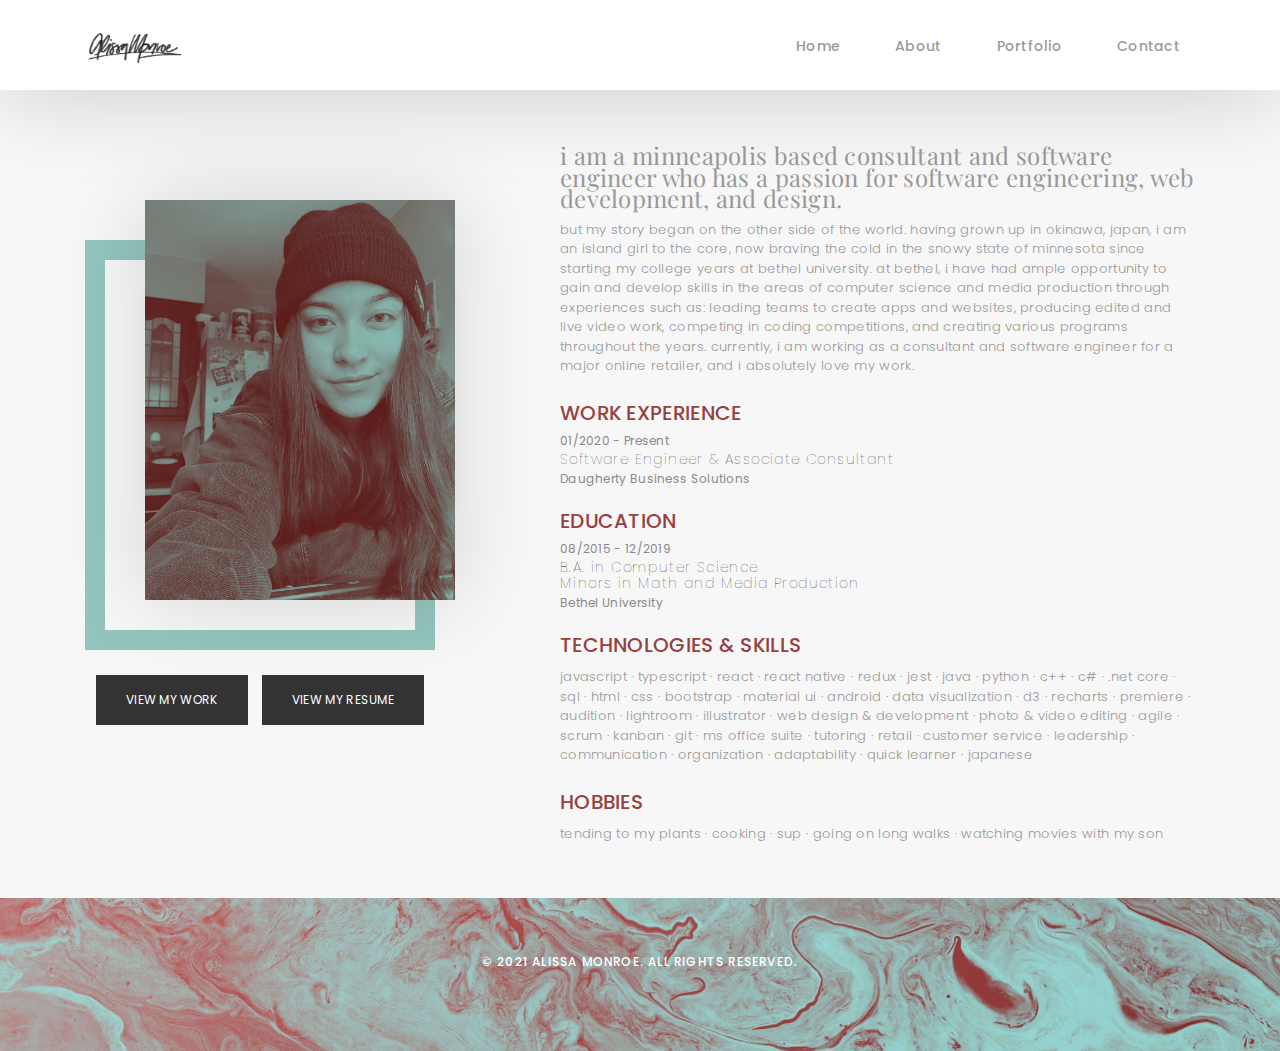
<file: about.html>
<!DOCTYPE html>
<html lang="en">

<head>
  <!-- meta -->
  <meta charset="utf-8">
  <meta content="width=device-width, initial-scale=1.0" name="viewport">

  <title>Alissa Monroe - About Me</title>
  <meta content="" name="keywords">
  <meta content="" name="description">

  <!-- Google Fonts -->
  <link href="https://fonts.googleapis.com/css?family=Poppins:300,300i,400,400i,500,500i,600,600i,700,700i|Playfair+Display:400,400i,700,700i,900,900i" rel="stylesheet">

  <!-- Bootstrap CSS File -->
  <link href="lib/bootstrap/css/bootstrap.min.css" rel="stylesheet">

  <!-- Libraries CSS Files -->
  <link href="lib/ionicons/css/ionicons.min.css" rel="stylesheet">
  <link href="lib/owlcarousel/assets/owl.carousel.min.css" rel="stylesheet">
  <link href="lib/magnific-popup/magnific-popup.css" rel="stylesheet">
  <link href="lib/hover/hover.min.css" rel="stylesheet">

  <!-- Blog Stylesheet File -->
  <link href="css/blog.css" rel="stylesheet">

  <!-- Main Stylesheet File -->
  <link href="css/style.css" rel="stylesheet">

  <!-- Responsive css -->
  <link href="css/responsive.css" rel="stylesheet">

  <!-- Favicon -->
  <link rel="shortcut icon" href="images/favicon.png">

</head>

<body>

  <!-- start section navbar -->
  <nav id="main-nav-subpage" class="subpage-nav">
    <div class="row">
      <div class="container">

        <div class="logo">
          <a href="/"> <img src="images/logo.jpg" alt="logo"> </a>
        </div>

        <div class="responsive"><i data-icon="m" class="ion-navicon-round"></i></div>

        <ul class="nav-menu list-unstyled">
          <li><a href="/" class="smoothScroll">Home</a></li>
          <li><a href="/#about" class="smoothScroll">About</a></li>
          <li><a href="/#portfolio" class="smoothScroll">Portfolio</a></li>
          <li><a href="/#contact" class="smoothScroll">Contact</a></li>
        </ul>
      </div>
    </div>
  </nav>
  <!-- End section navbar -->

    <!-- start section about me -->
  <div id="about" style="padding: 20px; padding-bottom: 30px;">

    <div class="container">
      <div class="row justify-content-between">
        <div class="col-lg-4" style="padding-top: 130px;">
          <div class="div-img-bg" style="border: 20px solid #93c5be;">
            <div class="about-img">
              <img src='images/me.png' onmouseover="this.src='images/me-hover.png';" onmouseout="this.src='images/me.png';" alt="picture of myself"/>
            </div>
          </div>
            <br>
            <center>  
              <a href="portfolio" class="btn btn-defeault btn-send" style="margin: 5px">View My Work</a>
              <a href="alissamonroe-resume.pdf" class="btn btn-defeault btn-send" style="margin: 5px" target="_blank">View My Resume</a>
            </center>
        </div>

        <div class="col-lg-7">
          <div class="about-descr" style="padding-top: 10px;">
          <p class="p-heading2">i am a minneapolis based consultant and software engineer who has a passion for software engineering, web development, and design. </p>
          <p class="p-content" style="margin-top: -15px;">but my story began on the other side of the world. 
            having grown up in okinawa, japan, i am an island girl to the core, now braving the cold in the snowy state of minnesota since starting my college years at bethel university.
             at bethel, i have had ample opportunity to gain and develop skills in the areas of computer science and media production through experiences such as: leading teams to create apps and websites, producing edited and live video work, competing in coding competitions, and creating various programs throughout the years. 
             currently, i am working as a consultant and software engineer for a major online retailer, and i absolutely love my work. 
            </p>

            <h3>WORK EXPERIENCE</h3> <br>
            <div class="content-item">
                <small>01/2020 - Present</small>
                <h4>Software Engineer & Associate Consultant</h4>
                <small>Daugherty Business Solutions</small>
            </div>
          </div>

            <br>

            <h3>EDUCATION</h3> <br>
            <div class="content-item">
                <small>08/2015 - 12/2019</small>
                <h4>B.A. in Computer Science <br> Minors in Math and Media Production</h4>
                <small>Bethel University</small>
            </div>

            <br>

            <h3>TECHNOLOGIES & SKILLS</h3>
            <p class="p-content">
              javascript · typescript · react · react native · 
              redux · jest · java · python · c++ · c# · .net core · sql · html · css · bootstrap · 
              material ui · android · data visualization · d3 · recharts · premiere · audition · lightroom · illustrator · 
              web design & development · photo & video editing · agile · scrum · kanban ·
              git · ms office suite · tutoring · retail · customer service · 
              leadership · communication · organization · adaptability · 
              quick learner · japanese</p>

            <h3>HOBBIES</h3>
            <p class="p-content">tending to my plants · cooking · sup ·  going on long walks · watching movies with my son</p>

          </div>

        </div>
      </div>
    </div>
  </div>
  <!-- end section about me -->

  <!-- start section footer -->
  <div id="footer" class="text-center">
    <div class="container">
      <div class="socials-media text-center">

      </div>

      <p>&copy; 2021 Alissa Monroe. All rights reserved.</p>

    </div>
  </div>
  <!-- End section footer -->

  <!-- JavaScript Libraries -->
  <script src="lib/jquery/jquery.min.js"></script>
  <script src="lib/jquery/jquery-migrate.min.js"></script>
  <script src="lib/bootstrap/js/bootstrap.bundle.min.js"></script>
  <script src="lib/typed/typed.js"></script>
  <script src="lib/owlcarousel/owl.carousel.min.js"></script>
  <script src="lib/magnific-popup/magnific-popup.min.js"></script>
  <script src="lib/isotope/isotope.pkgd.min.js"></script>

  <!-- Contact Form JavaScript File -->
  <script src="contactform/contactform.js"></script>

  <!-- Template Main Javascript File -->
  <script src="js/main.js"></script>

</body>

</html>
</file>
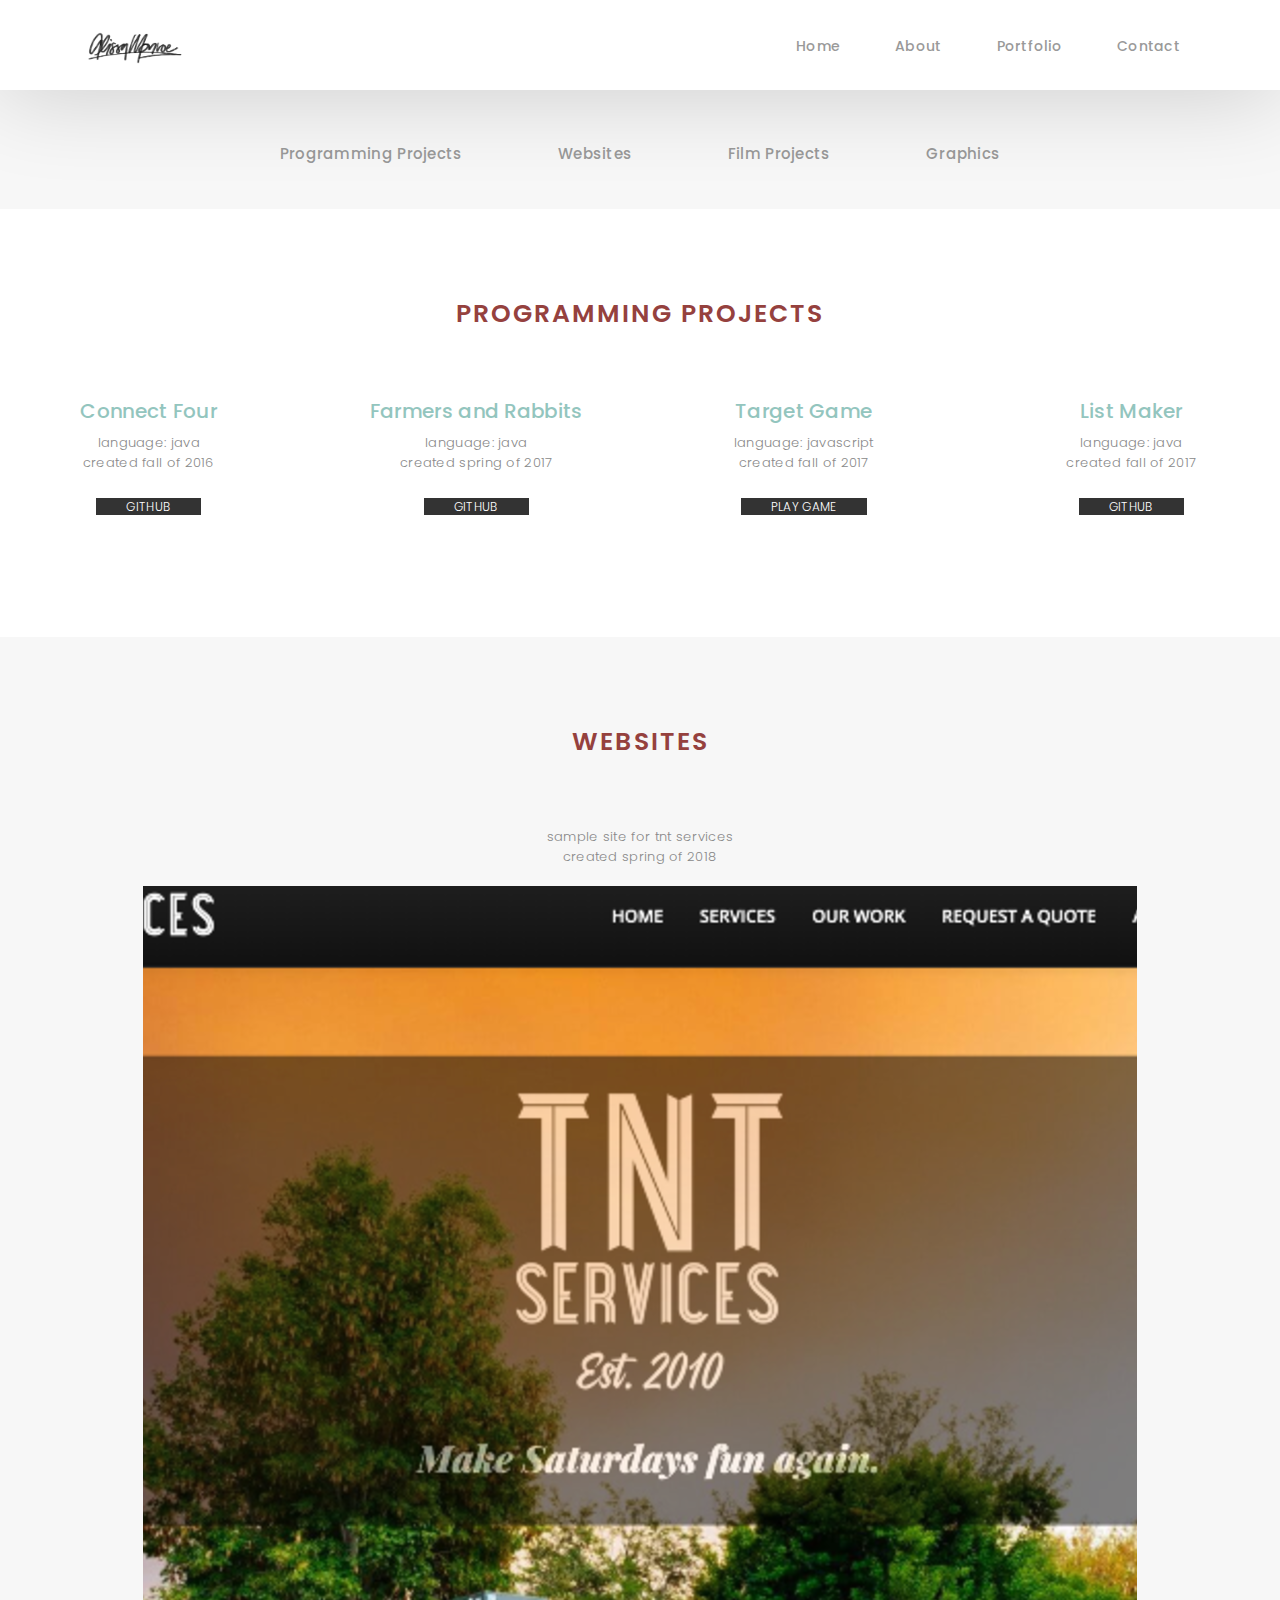
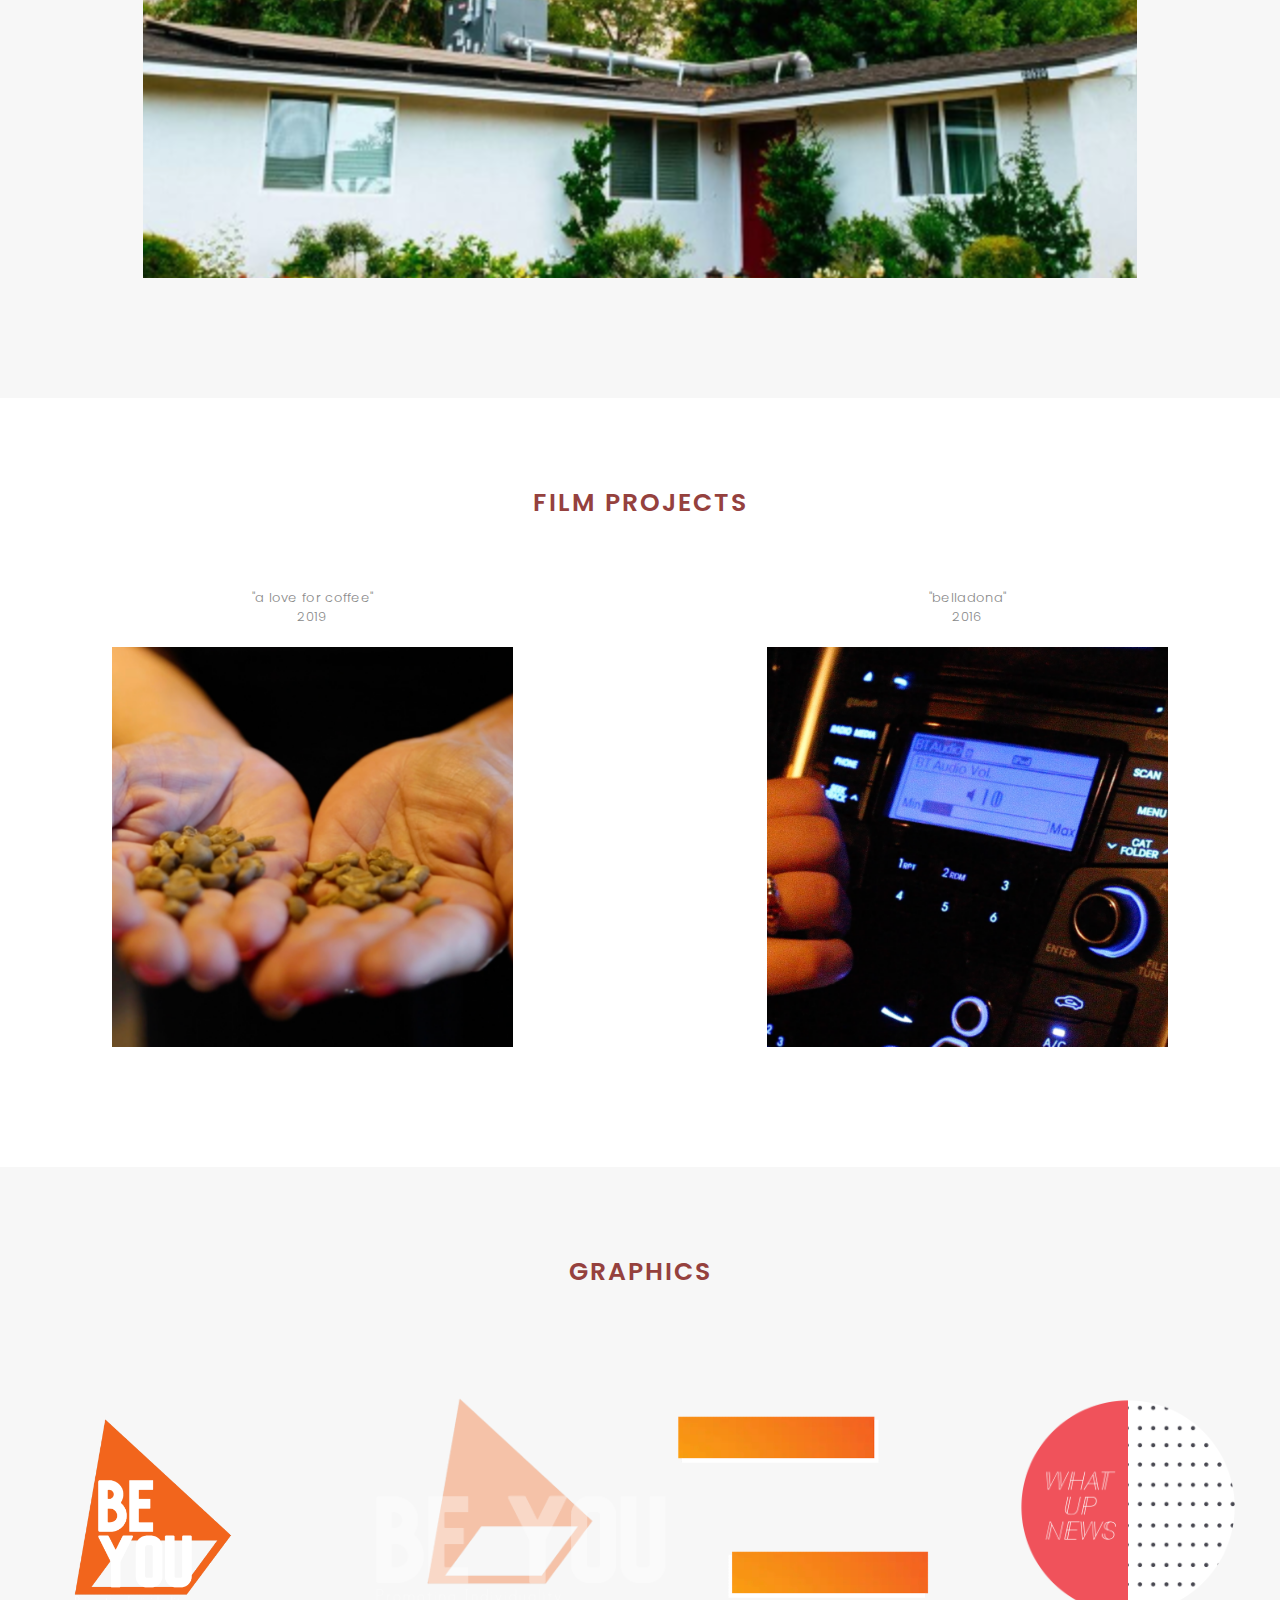
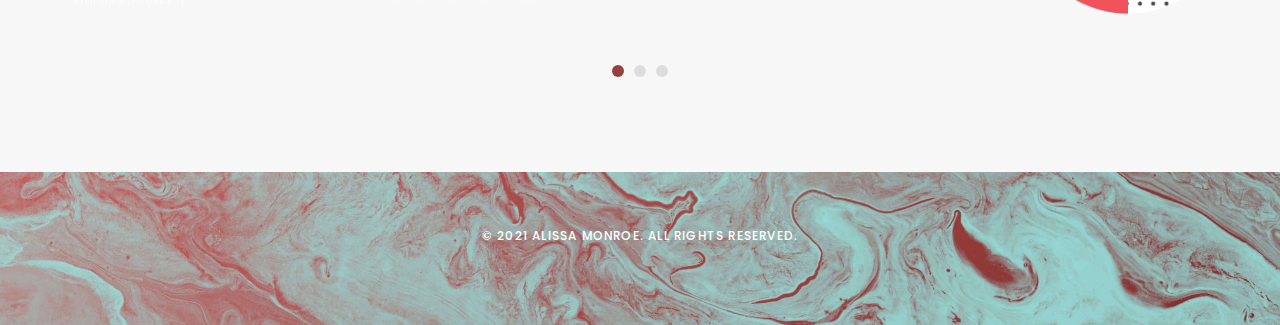
<file: portfolio.html>
<!DOCTYPE html>
<html lang="en">

<head>
  <!-- meta -->
  <meta charset="utf-8">
  <meta content="width=device-width, initial-scale=1.0" name="viewport">

  <title>Alissa Monroe - Portfolio</title>
  <meta content="" name="keywords">
  <meta content="" name="description">

  <!-- Google Fonts -->
  <link href="https://fonts.googleapis.com/css?family=Poppins:300,300i,400,400i,500,500i,600,600i,700,700i|Playfair+Display:400,400i,700,700i,900,900i" rel="stylesheet">

  <!-- Bootstrap CSS File -->
  <link href="lib/bootstrap/css/bootstrap.min.css" rel="stylesheet">

  <!-- Libraries CSS Files -->
  <link href="lib/ionicons/css/ionicons.min.css" rel="stylesheet">
  <link href="lib/owlcarousel/assets/owl.carousel.min.css" rel="stylesheet">
  <link href="lib/magnific-popup/magnific-popup.css" rel="stylesheet">
  <link href="lib/hover/hover.min.css" rel="stylesheet">

  <!-- Blog Stylesheet File -->
  <link href="css/blog.css" rel="stylesheet">

  <!-- Main Stylesheet File -->
  <link href="css/style.css" rel="stylesheet">

  <!-- Responsive css -->
  <link href="css/responsive.css" rel="stylesheet">

  <!-- Favicon -->
  <link rel="shortcut icon" href="images/favicon.png">

</head>

<body>

  <!-- start section navbar -->
  <nav id="main-nav-subpage" class="subpage-nav">
    <div class="row">
      <div class="container">

        <div class="logo">
          <a href="/"> <img src="images/logo.jpg" alt="logo"> </a>
        </div>

        <div class="responsive"><i data-icon="m" class="ion-navicon-round"></i></div>

        <ul class="nav-menu list-unstyled">
          <li><a href="/" class="smoothScroll">Home</a></li>
          <li><a href="/#about" class="smoothScroll">About</a></li>
          <li><a href="/#portfolio" class="smoothScroll">Portfolio</a></li>
          <li><a href="/#contact" class="smoothScroll">Contact</a></li>
        </ul>
      </div>
    </div>
  </nav>
  <!-- End section navbar -->

    <div class="text-center paddsection2" style="background-color:#f7f7f7">
          <h3 style="padding-bottom: 10px">
            <a href="#programs" class="smoothScroll h3nav" style="padding-right: 40px">Programming Projects</a> 
            <a href="#websites" class="smoothScroll h3nav" style="padding-right: 40px">Websites</a> 
            <a href="#videos" class="smoothScroll h3nav" style="padding-right: 40px">Film Projects</a> 
            <a href="#graphics" class="smoothScroll h3nav">Graphics</a>
          </h3>
    </div>

    <!-- start section portfolio -->
  <div id="programs" class="text-center paddsection">

    <div class="container">
      <div class="section-title text-center">
        <h2>PROGRAMMING PROJECTS</h2>
      </div>
    </div>

    <div class="row">
      <div class="col-lg-3 col-md-6">
        <h3 class="h3blue">Connect Four</h3>
        <p><div class="p-content">language: java <br> created fall of 2016</div><br>
        <a href="https://github.com/alissamonroe/Connect-Four" class="btn2 btn-defeault btn-send" target="_blank">GITHUB</a></p>
      </div>

      <div class="col-lg-3 col-md-6">
        <h3 class="h3blue">Farmers and Rabbits</h3>
        <p><div class="p-content">language: java <br>created spring of 2017</div><br>
        <a href="https://github.com/alissamonroe/Farmers-Rabbits" class="btn2 btn-defeault btn-send ahover" target="_blank">GITHUB</a></p>
      </div>

      <div class="col-lg-3 col-md-6">
        <h3 class="h3blue">Target Game</h3>
         <p><div class="p-content">language: javascript <br> created fall of 2017</div><br>
        <a href="portfolio/cgp0/TargetGame" class="btn2 btn-defeault btn-send ahover" target="_blank">PLAY GAME</a></p>
      </div>

      <div class="col-lg-3 col-md-6">
        <h3 class="h3blue">List Maker</h3>
        <p><div class="p-content">language: java <br> created fall of 2017</div><br>
        <a href="https://github.com/alissamonroe/List-Maker" class="btn2 btn-defeault btn-send ahover" target="_blank">GITHUB</a></p>
      </div>
    </div>
  </div>

  <div id="websites" class="text-center paddsection" style="background-color:#f7f7f7">
    <div class="container">
      <div class="section-title text-center">
        <h2>WEBSITES</h2>
      </div>
    </div>

    <div class="row">
      <div class="col-lg-12 col-md-6 portfolio-thumbnail">
        <div class="p-content">
          sample site for tnt services <br> created spring of 2018
          <br><br>
        </div>
        <a target="_blank" href="https://alissamonroe.net/TNT">
          <img src="portfolio/bpgraphics/tnt-site.png" alt="tnt site preview">
        </a>
      </div>
    </div>
  </div>

  <div id="videos" class="text-center paddsection" style="background-color:#fff">
    <div class="container">
      <div class="section-title text-center">
        <h2>FILM PROJECTS</h2>
      </div>
    </div>

        <div class="row">

            <div class="col-lg-6 col-md-6 portfolio-thumbnail">
              <div class="p-content">"a love for coffee" <br> 2019</div> <br>
              <a target="_blank" href="https://youtu.be/cN1qdRkeiEI">
                <img src="portfolio/bpgraphics/coffeelove.png" alt="a love for coffee thumbnail" style="height: 400px">
              </a>
          </div>

            <div class="col-lg-6 col-md-6 portfolio-thumbnail">
              <div class="p-content">"belladona" <br> 2016</div> <br>
              <a target="_blank" href="https://youtu.be/Mr3Me0mtFrI">
                <img src="portfolio/bpgraphics/belladona.png" alt="belladona thumbnail" style="height: 400px">
              </a>
          </div>

        </div>
  </div>

<div id="graphics" class="text-center paddsection" style="background-color:#f7f7f7">

    <div class="container">
      <div class="section-title text-center">
        <h2>GRAPHICS</h2>
      </div>
    </div>

          <div class="services-carousel owl-theme">

          <div class="services-block">
              <a class="popup-img" href="portfolio/bpgraphics/title-beyou.png">
                <img src="portfolio/bpgraphics/title-beyou.png" alt="be you title" style="height: 300px">
              </a>
          </div>

          <div class="services-block">
              <a class="popup-img" href="portfolio/bpgraphics/bug.png">
                <img src="portfolio/bpgraphics/bug.png" alt="be you bug" style="height: 300px">
              </a>
          </div>

          <div class="services-block">
              <a class="popup-img" href="portfolio/bpgraphics/beyou-l3s.png">
                <img src="portfolio/bpgraphics/beyou-l3s.png" alt="be you lowerthirds" style="height: 300px">
              </a>
          </div>

          <div class="services-block">
              <a class="popup-img" href="portfolio/bpgraphics/TG1.png">
                <img src="portfolio/bpgraphics/TG1.png" alt="what up news red title" style="height: 300px">
              </a>
          </div>

          <div class="services-block">
              <a class="popup-img" href="portfolio/bpgraphics/TG2.png">
                <img src="portfolio/bpgraphics/TG2.png" alt="what up news blue title" style="height: 300px">
              </a>
          </div>

          <div class="services-block">
              <a class="popup-img" href="portfolio/bpgraphics/title-graphic.png">
                <img src="portfolio/bpgraphics/title-graphic.png" alt="what up wednesday title" style="height: 300px">
              </a>
          </div>

          <div class="services-block">
              <a class="popup-img" href="portfolio/bpgraphics/whatup-l3s.png">
                <img src="portfolio/bpgraphics/whatup-l3s.png" alt="what up wednesday lowerthirds" style="height: 300px">
              </a>
          </div>

          <div class="services-block">
              <a class="popup-img" href="portfolio/bpgraphics/TODCAST2.png">
                <img src="portfolio/bpgraphics/TODCAST2.png" alt="todcast logo" style="height: 300px">
              </a>
          </div>

          <div class="services-block">
            <a class="popup-img" href="portfolio/bpgraphics/olympic-standing.png">
              <img src="portfolio/bpgraphics/olympic-standing.png" alt="2020 olympic standing graphic" style="height: 300px">
            </a>
          </div>

          <div class="services-block">
            <a class="popup-img" href="portfolio/bpgraphics/bonbon.png">
              <img src="portfolio/bpgraphics/bonbon.png" alt="bontebok outline" style="height: 300px">
            </a>
          </div>

          <div class="services-block">
              <a class="popup-img" href="portfolio/bpgraphics/puddles.png">
                <img src="portfolio/bpgraphics/puddles.png" alt="yellow and orange puddles" style="height: 300px">
              </a>
          </div>

        </div>
  </div>
  <!-- End section portfolio -->

  <!-- start section footer -->
  <div id="footer" class="text-center">
    <div class="container">
      <div class="socials-media text-center">

      </div>

      <p>&copy; 2021 Alissa Monroe. All rights reserved.</p>

        <div class='scrolltop'>
        <div class='scroll icon'><i class="ion-android-arrow-up"></i></div>
        </div>
  </div>
  <!-- End section footer -->

  <!-- JavaScript Libraries -->
  <script src="lib/jquery/jquery.min.js"></script>
  <script src="lib/jquery/jquery-migrate.min.js"></script>
  <script src="lib/bootstrap/js/bootstrap.bundle.min.js"></script>
  <script src="lib/typed/typed.js"></script>
  <script src="lib/owlcarousel/owl.carousel.min.js"></script>
  <script src="lib/magnific-popup/magnific-popup.min.js"></script>
  <script src="lib/isotope/isotope.pkgd.min.js"></script>

  <!-- Contact Form JavaScript File -->
  <script src="contactform/contactform.js"></script>

  <!-- Template Main Javascript File -->
  <script src="js/main.js"></script>

</body>

</html>
</file>
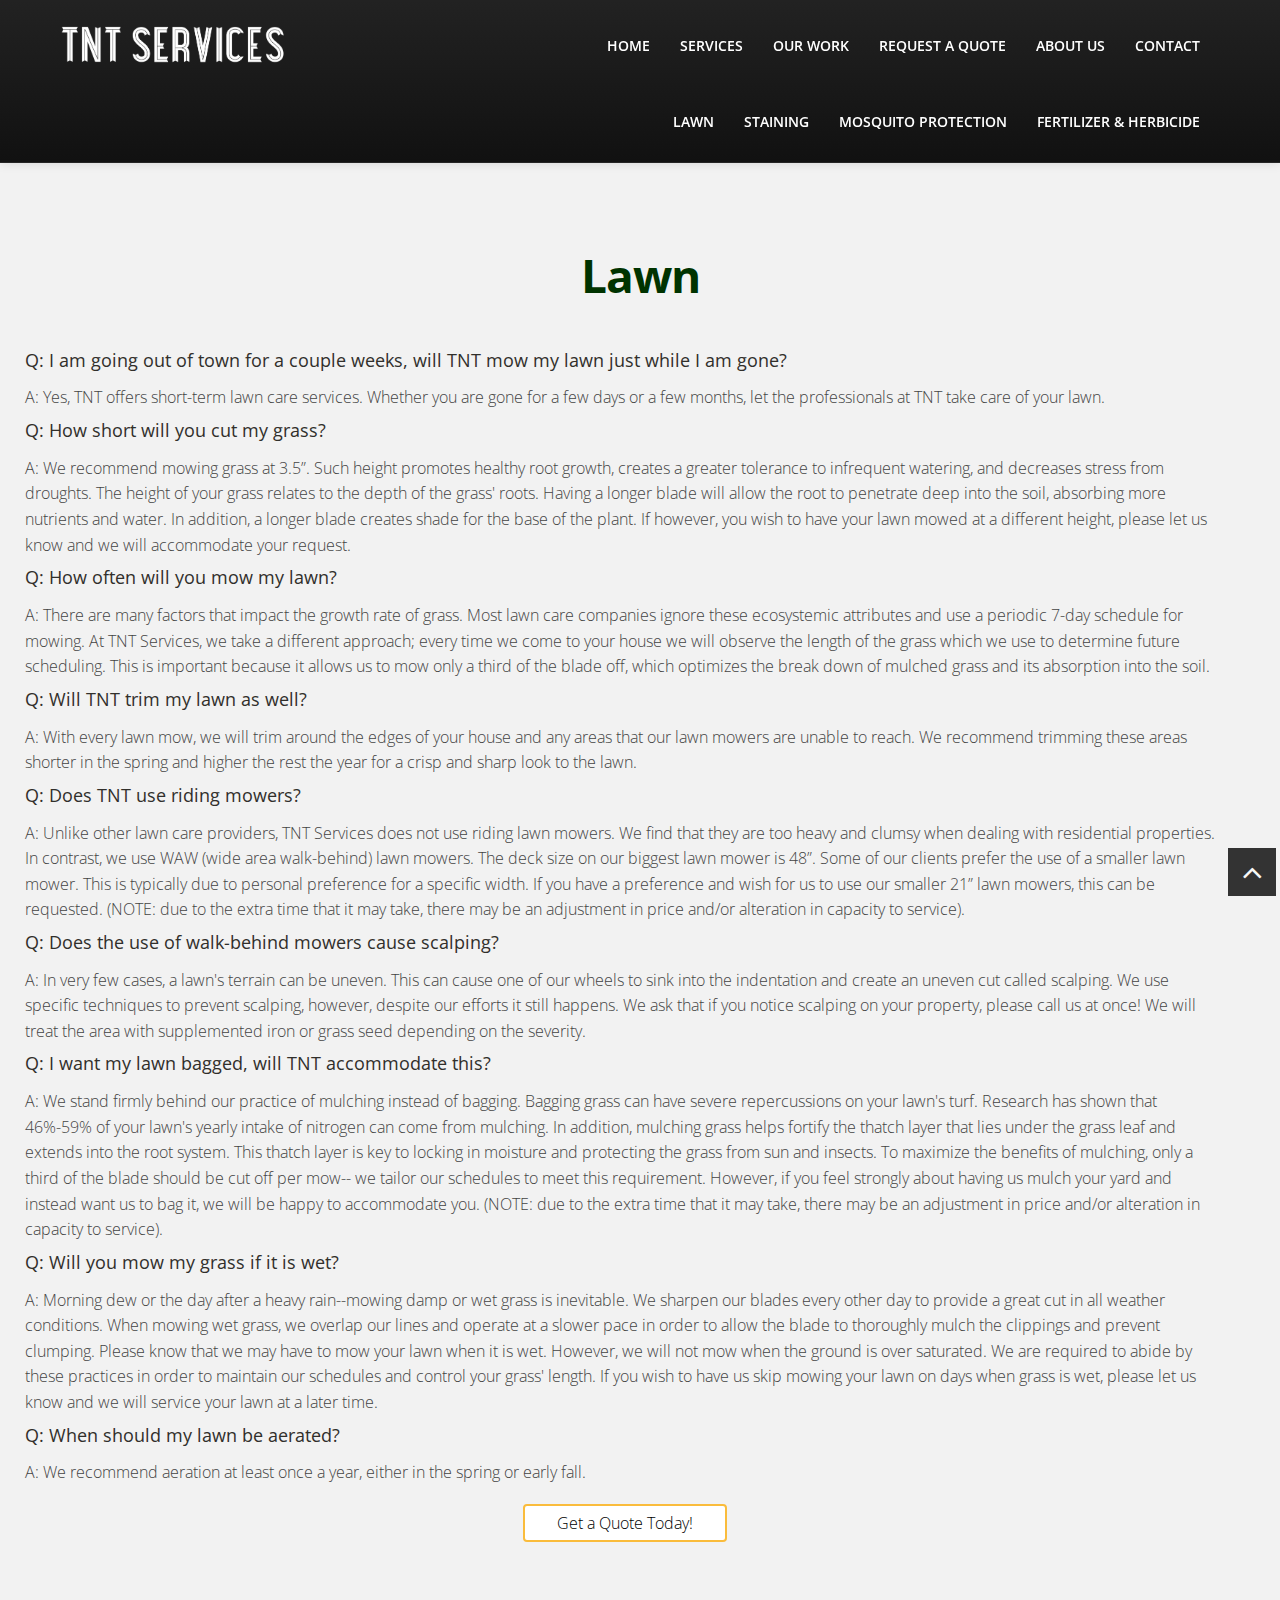
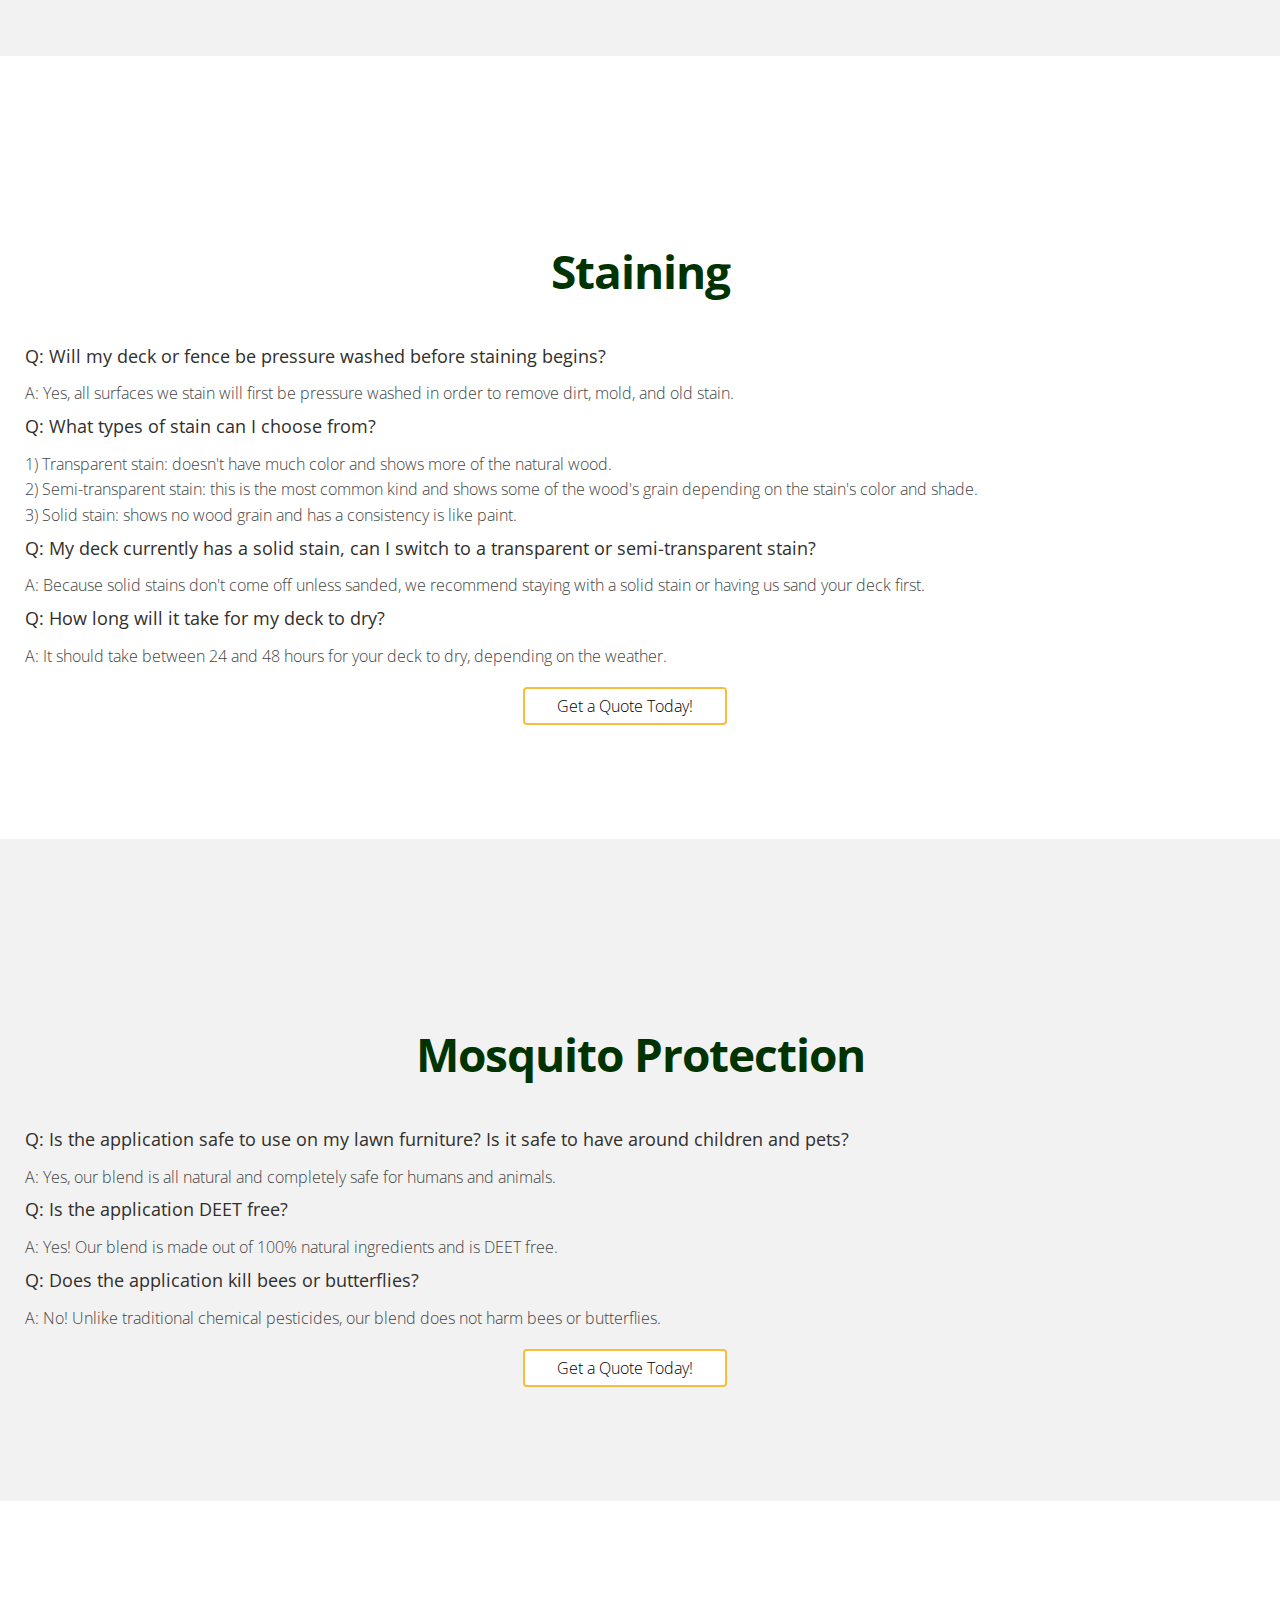
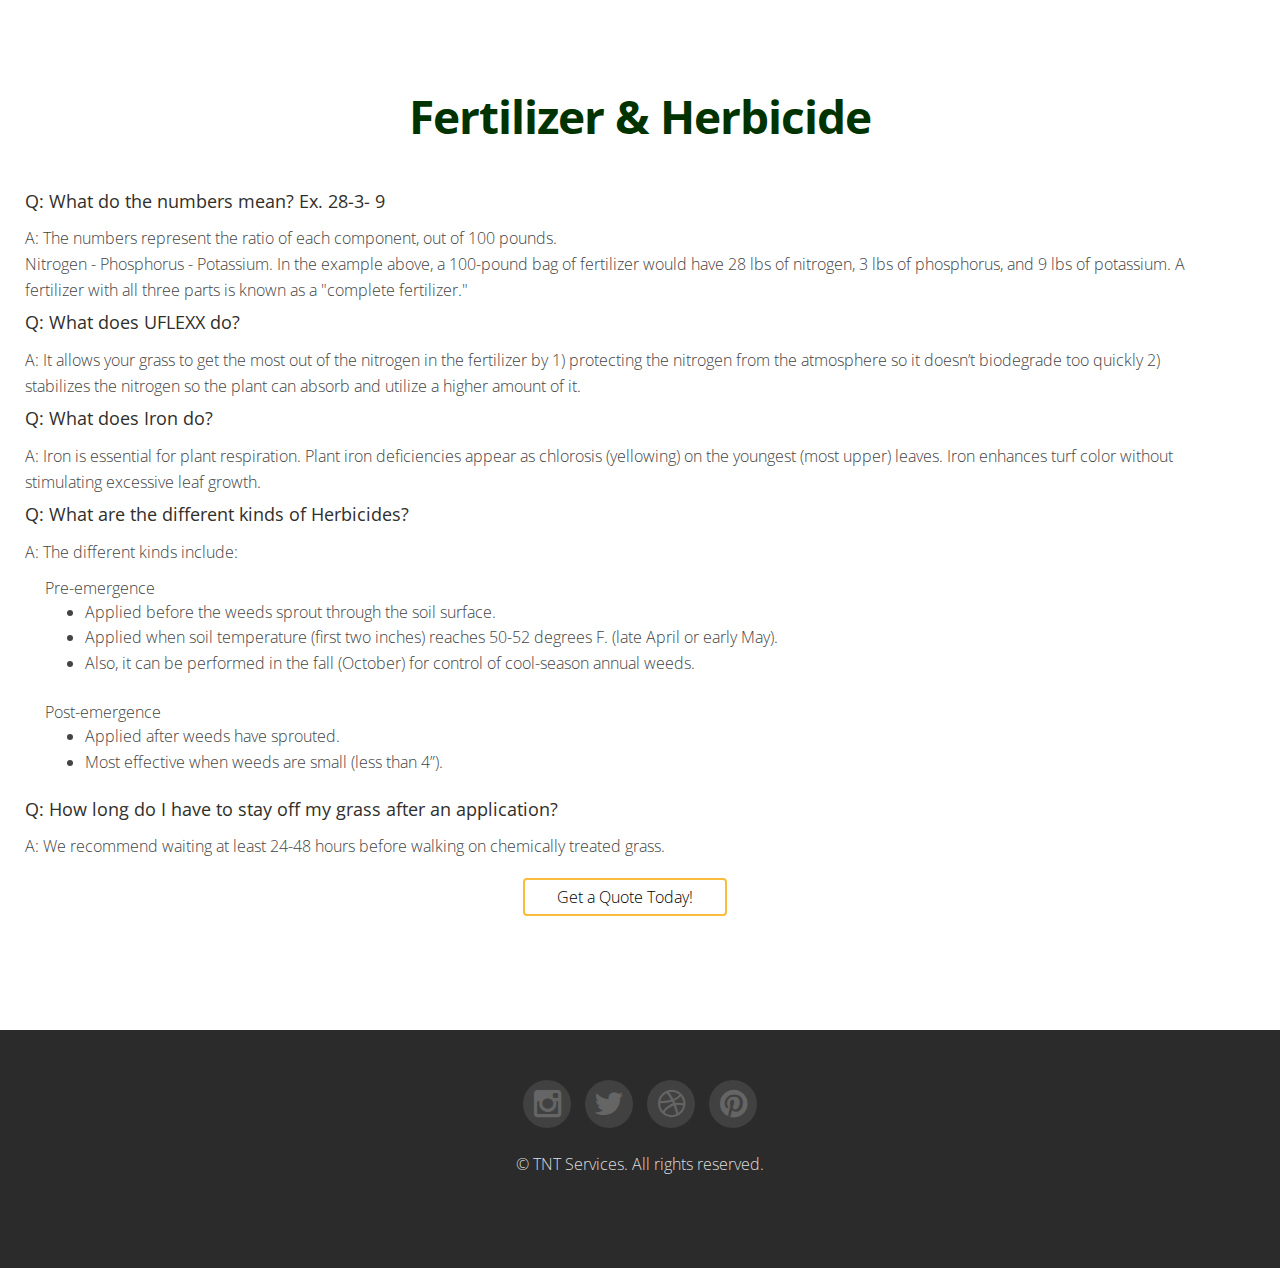
<file: TNT/faq.html>
<!DOCTYPE HTML>
<html lang="en">

<head>
	<meta charset="utf-8">
	<title>FAQ - TNT</title>
	<meta name="viewport" content="width=device-width, initial-scale=1.0">
	<meta name="description" content="">
	<meta name="author" content="">
	<link href="css/bootstrap-responsive.css" rel="stylesheet">
	<link href="css/style.css" rel="stylesheet">
	<link href="color/default.css" rel="stylesheet">
	<link rel="shortcut icon" href="img/favicon.ico">
	<!-- navbar -->
	<div class="navbar-wrapper">
		<div class="navbar navbar-inverse navbar-fixed-top">
			<div class="navbar-inner">
				<div class="container">
					<!-- Responsive navbar -->
					<a class="btn btn-navbar" data-toggle="collapse" data-target=".nav-collapse"><span class="icon-bar"></span><span class="icon-bar"></span><span class="icon-bar"></span>
					</a>
					<h1 class="brand"><a href="index.html"><img src="img/logo-image2.png" width="20%" alt="Small TNT Brand Logo"/></a></h1>					<!-- navigation -->
					<nav class="pull-right nav-collapse collapse">
						<ul id="menu-main" class="nav">
							<li><a title="home" href="index.html#header-wrapper">Home</a></li>
							<li><a title="services" href="index.html#services">Services</a></li>
							<li><a title="works" href="index.html#works">Our Work</a></li>
							<li><a title="quote" href="index.html#quote">Request a Quote</a></li>
							<li><a title="about" href="index.html#about">About Us</a></li>
							<li><a title="contact" href="index.html#contact">Contact</a></li>
						</ul>
					</nav>
				</div>
				<div class="container">
					<nav class="pull-right nav-collapse collapse">
						<ul id="menu-main" class="nav">
							<li><a title="Lawn" href="#section1">Lawn</a></li>
							<li><a title="Staining" href="#section2">Staining</a></li>
							<li><a title="Landscape Maintenance" href="#section3">Mosquito Protection</a></li>
							<li><a title="Fall & Winter Preparation" href="#section4">Fertilizer & Herbicide</a></li>
						</ul>
					</nav>
			
				</div>
			</div>
		</div>
	</div>

	<!-- section 1-->
	<section  id="section1" class="section grey">
		<div class="container">
			<h4 class="greentitle">Lawn</h4>
			<div class="row">
				<div class="easyreader">
					<!--"span3 animated-fast flyIn"-->
					<h5>Q: I am going out of town for a couple weeks, will TNT mow my lawn just while I am gone?</h5>
					<p>A: Yes, TNT offers short-term lawn care services. Whether you are gone for a few days or a few months, let the professionals at TNT take care of your lawn.</p>
					<h5>Q: How short will you cut my grass?</h5>
					<p>A: We recommend mowing grass at 3.5”. Such height promotes healthy root growth, creates a greater tolerance to infrequent watering, and decreases stress from droughts. The height of your grass relates to the depth of the grass' roots. Having a longer blade will allow the root to penetrate deep into the soil, absorbing more nutrients and water. In addition, a longer blade creates shade for the base of the plant. If however, you wish to have your lawn mowed at a different height, please let us know and we will accommodate your request. </p>
					<h5>Q: How often will you mow my lawn?</h5>
					<p>A: There are many factors that impact the growth rate of grass. Most lawn care companies ignore these ecosystemic attributes and use a periodic 7-day schedule for mowing. At TNT Services, we take a different approach; every time we come to your house we will observe the length of the grass which we use to determine future scheduling. This is important because it allows us to mow only a third of the blade off, which optimizes the break down of mulched grass and its absorption into the soil.</p>
					<h5>Q: Will TNT trim my lawn as well?</h5>
					<p>A: With every lawn mow, we will trim around the edges of your house and any areas that our lawn mowers are unable to reach. We recommend trimming these areas shorter in the spring and higher the rest the year for a crisp and sharp look to the lawn. </p>
					<h5>Q: Does TNT use riding mowers?</h5>
					<p>A: Unlike other lawn care providers, TNT Services does not use riding lawn mowers. We find that they are too heavy and clumsy when dealing with residential properties. In contrast, we use WAW (wide area walk-behind) lawn mowers. The deck size on our biggest lawn mower is 48”. Some of our clients prefer the use of a smaller lawn mower. This is typically due to personal preference for a specific width. If you have a preference and wish for us to use our smaller 21” lawn mowers, this can be requested. (NOTE: due to the extra time that it may take, there may be an adjustment in price and/or alteration in capacity to service). </p>
					<h5>Q: Does the use of walk-behind mowers cause scalping?</h5>
					<p>A: In very few cases, a lawn's terrain can be uneven. This can cause one of our wheels to sink into the indentation and create an uneven cut called scalping. We use specific techniques to prevent scalping, however, despite our efforts it still happens. We ask that if you notice scalping on your property, please call us at once! We will treat the area with supplemented iron or grass seed depending on the severity.</p>
					<h5>Q: I want my lawn bagged, will TNT accommodate this?</h5>
					<p>A: We stand firmly behind our practice of mulching instead of bagging. Bagging grass can have severe repercussions on your lawn's turf. Research has shown that 46%-59% of your lawn's yearly intake of nitrogen can come from mulching. In addition, mulching grass helps fortify the thatch layer that lies under the grass leaf and extends into the root system. This thatch layer is key to locking in moisture and protecting the grass from sun and insects. To maximize the benefits of mulching, only a third of the blade should be cut off per mow-- we tailor our schedules to meet this requirement. However, if you feel strongly about having us mulch your yard and instead want us to bag it, we will be happy to accommodate you. (NOTE: due to the extra time that it may take, there may be an adjustment in price and/or alteration in capacity to service).</p>
					<h5>Q: Will you mow my grass if it is wet?</h5>
					<p>A: Morning dew or the day after a heavy rain--mowing damp or wet grass is inevitable. We sharpen our blades every other day to provide a great cut in all weather conditions. When mowing wet grass, we overlap our lines and operate at a slower pace in order to allow the blade to thoroughly mulch the clippings and prevent clumping. Please know that we may have to mow your lawn when it is wet. However, we will not mow when the ground is over saturated. We are required to abide by these practices in order to maintain our schedules and control your grass' length. If you wish to have us skip mowing your lawn on days when grass is wet, please let us know and we will service your lawn at a later time.</p>
					<h5>Q: When should my lawn be aerated?</h5>
					<p>A: We recommend aeration at least once a year, either in the spring or early fall.</p>
					<br><br>
					<center><a href="index.html#quote" id="button1">Get a Quote Today!</a></center>
				</div>
			</div>
		</div>
	</section>
	<!-- end section 1-->

	<!-- section 2-->
	<section id="section2" class="section white">
		<!--section orange-->
		<div class="container">
			<h4 class="greentitle">Staining</h4>
			<div class="row">
				<div class="easyreader">
					<h5>Q: Will my deck or fence be pressure washed before staining begins?</h5>
					<p>A: Yes, all surfaces we stain will first be pressure washed in order to remove dirt, mold, and old stain.</p>
					<h5>Q: What types of stain can I choose from?</h5>
					<p>1) Transparent stain: doesn't have much color and shows more of the natural wood.
					<br>
					2) Semi-transparent stain: this is the most common kind and shows some of the wood's grain depending on the stain's  color and shade.
					<br>
					3) Solid stain: shows no wood grain and has a consistency is like paint. </p>
					<h5>Q: My deck currently has a solid stain, can I switch to a transparent or semi-transparent stain?</h5>
					<p>A: Because solid stains don't come off unless sanded, we recommend staying with a solid stain or having us sand your deck first. </p>
					<h5>Q: How long will it take for my deck to dry?</h5>
					<p>A: It should take between 24 and 48 hours for your deck to dry, depending on the weather.</p>
					<br><br>
					<center><a href="index.html#quote" id="button1">Get a Quote Today!</a></center>
				</div>
			</div>
		</div>
	</section>
	<!-- end section 2-->

	<!-- section 3-->
	<section id="section3" class="section grey">
		<div class="container">
			<h4 class="greentitle">Mosquito Protection</h4>
			<div class="row">
				<div class="easyreader">
					<h5>Q: Is the application safe to use on my lawn furniture? Is it safe to have around children and pets?</h5>
					<p>A: Yes, our blend is all natural and completely safe for humans and animals.</p>
					<h5>Q: Is the application DEET free?</h5>
					<p>A: Yes! Our blend is made out of 100% natural ingredients and is DEET free.</p>
					<h5>Q: Does the application kill bees or butterflies? </h5>
					<p>A: No! Unlike traditional chemical pesticides, our blend does not harm bees or butterflies. </p>
					<br><br>
					<center><a href="index.html#quote" id="button1">Get a Quote Today!</a></center>
				</div>
			</div>
		</div>
	</section>
	<!-- end section 3-->

	<!-- section 4-->
	<section id="section4" class="section white">
		<div class="container">
			<h4 class="greentitle">Fertilizer & Herbicide</h4>
			<div class="row">
				<div class="easyreader">
					<h5>Q: What do the numbers mean? Ex. 28-3- 9</h5>
					<p>A: The numbers represent the ratio of each component, out of 100 pounds.
						<br>
					Nitrogen - Phosphorus - Potassium. In the example above, a 100-pound bag of fertilizer would have 28 lbs of nitrogen, 3 lbs of phosphorus, and 9 lbs of potassium. A fertilizer with all three parts is known as a "complete fertilizer." </p>
					<h5>Q: What does UFLEXX do?</h5>
					<p>A: It allows your grass to get the most out of the nitrogen in the fertilizer by 1) protecting the nitrogen from the atmosphere so it doesn’t biodegrade too quickly 2) stabilizes the nitrogen so the plant can absorb and utilize a higher amount of it.</p>
					<h5>Q: What does Iron do?</h5>
					<p>A: Iron is essential for plant respiration. Plant iron deficiencies appear as chlorosis (yellowing) on the youngest (most upper) leaves. Iron enhances turf color without stimulating excessive leaf growth.</p>
					<h5>Q: What are the different kinds of Herbicides?</h5>
					<p>A: The different kinds include:
						<ul class="push">Pre-emergence
						<li class="pushmore">Applied before the weeds sprout through the soil surface.</li>
						<li class="pushmore">Applied when soil temperature (first two inches) reaches 50-52 degrees F. (late April or early May).</li>
						<li class="pushmore">Also, it can be performed in the fall (October) for control of cool-season annual weeds.</li>
					</ul>
					<ul class="push">Post-emergence
						<li class="pushmore">Applied after weeds have sprouted.</li>
						<li class="pushmore">Most effective when weeds are small (less than 4”).</li>
					</ul>
					</p>
					<h5>Q: How long do I have to stay off my grass after an application?</h5>
					<p>A: We recommend waiting at least 24-48 hours before walking on chemically treated grass. </p>
					<br><br>
					<center><a href="index.html#quote" id="button1">Get a Quote Today!</a></center>
				</div>
			</div>
		</div>
	</section>
	<!-- end section 4-->
	<footer>
		<div class="container">
			<div class="row">
				<div class="span6 offset3">
					<ul class="social-networks">
						<li><a href="#"><i class="icon-circled icon-bgdark icon-instagram icon-2x"></i></a></li>
						<li><a href="#"><i class="icon-circled icon-bgdark icon-twitter icon-2x"></i></a></li>
						<li><a href="#"><i class="icon-circled icon-bgdark icon-dribbble icon-2x"></i></a></li>
						<li><a href="#"><i class="icon-circled icon-bgdark icon-pinterest icon-2x"></i></a></li>
					</ul>
					<p class="copyright">
						&copy; TNT Services. All rights reserved.
					</p>
				</div>
			</div>
		</div>

		<!-- ./container -->
	</footer>
	<a href="#" class="scrollup"><i class="icon-angle-up icon-square icon-bgdark icon-2x"></i></a>
	<script src="js/jquery.js"></script>
	<script src="js/jquery.scrollTo.js"></script>
	<script src="js/jquery.nav.js"></script>
	<script src="js/jquery.localScroll.js"></script>
	<script src="js/bootstrap.js"></script>
	<script src="js/jquery.prettyPhoto.js"></script>
	<script src="js/isotope.js"></script>
	<script src="js/jquery.flexslider.js"></script>
	<script src="js/inview.js"></script>
	<script src="js/animate.js"></script>
	<script src="js/custom.js"></script>
	<script src="contactform/contactform.js"></script>

</body>

</html>
</file>
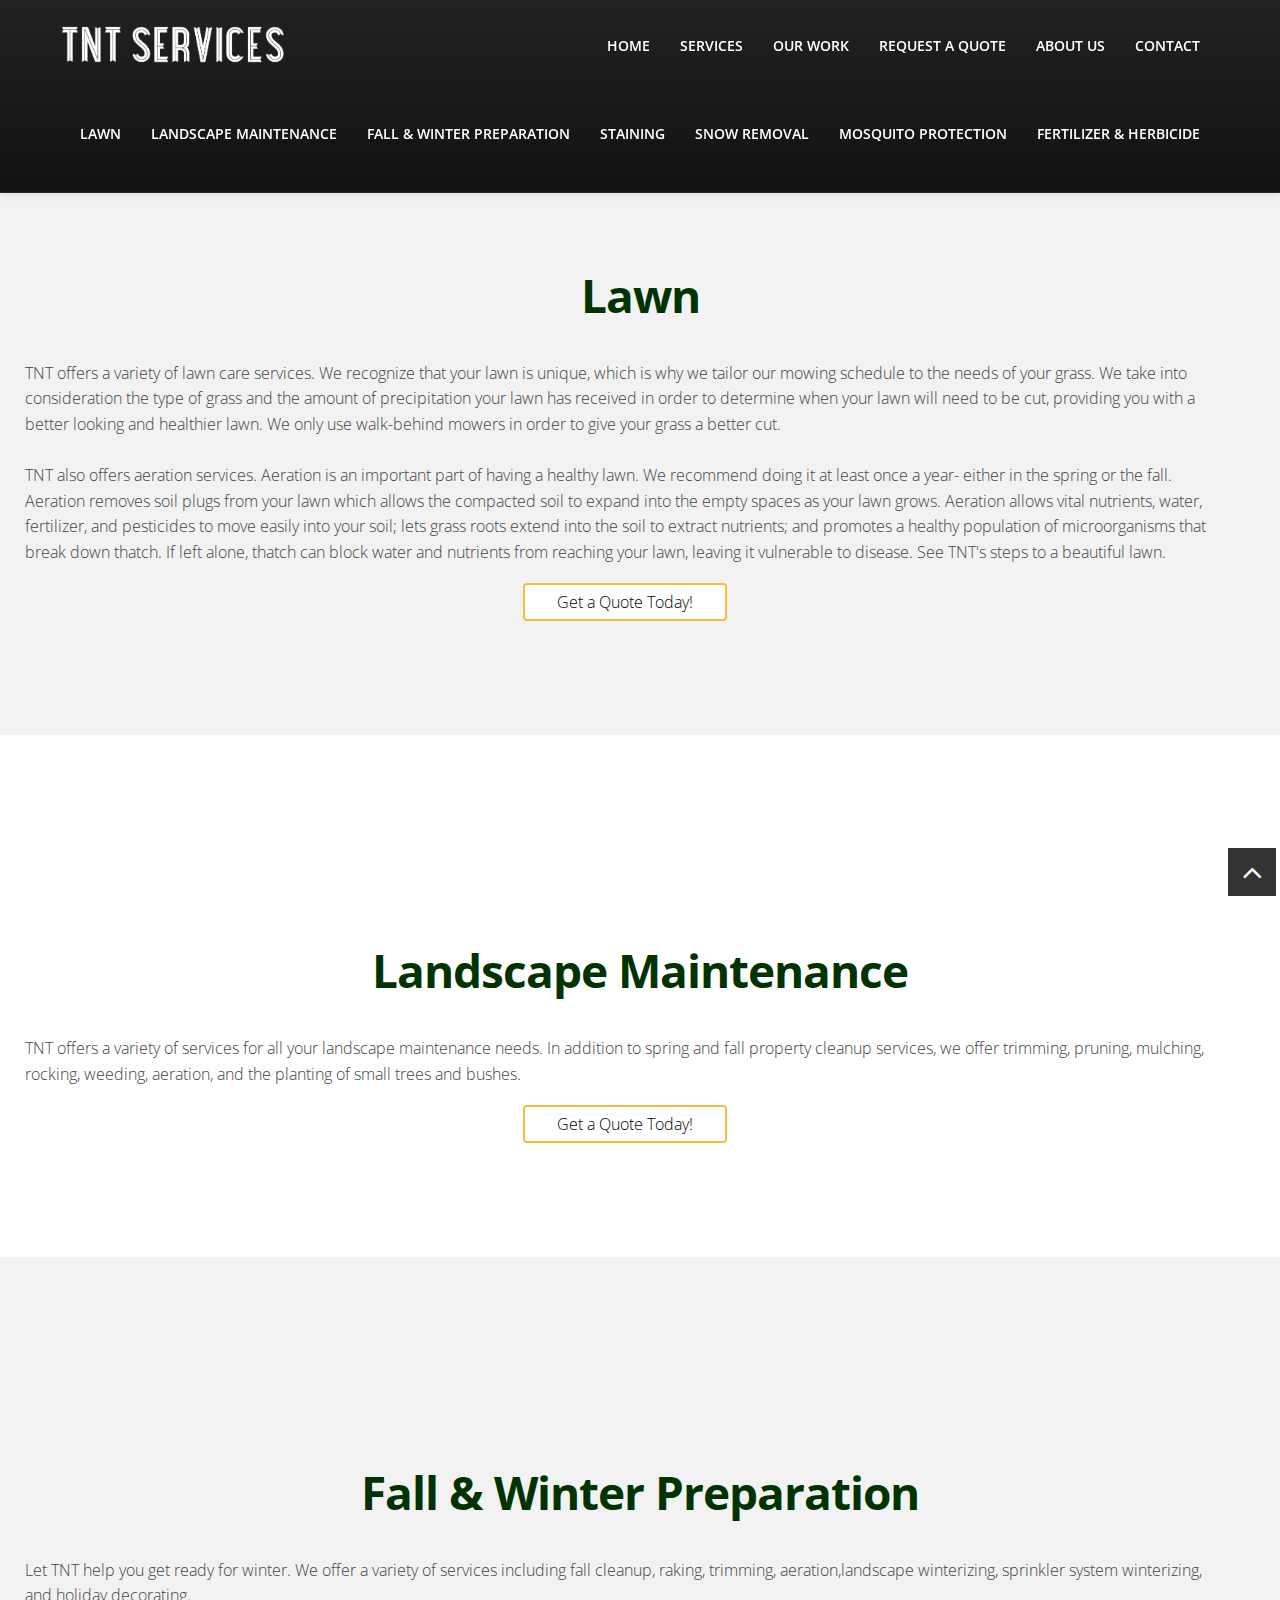
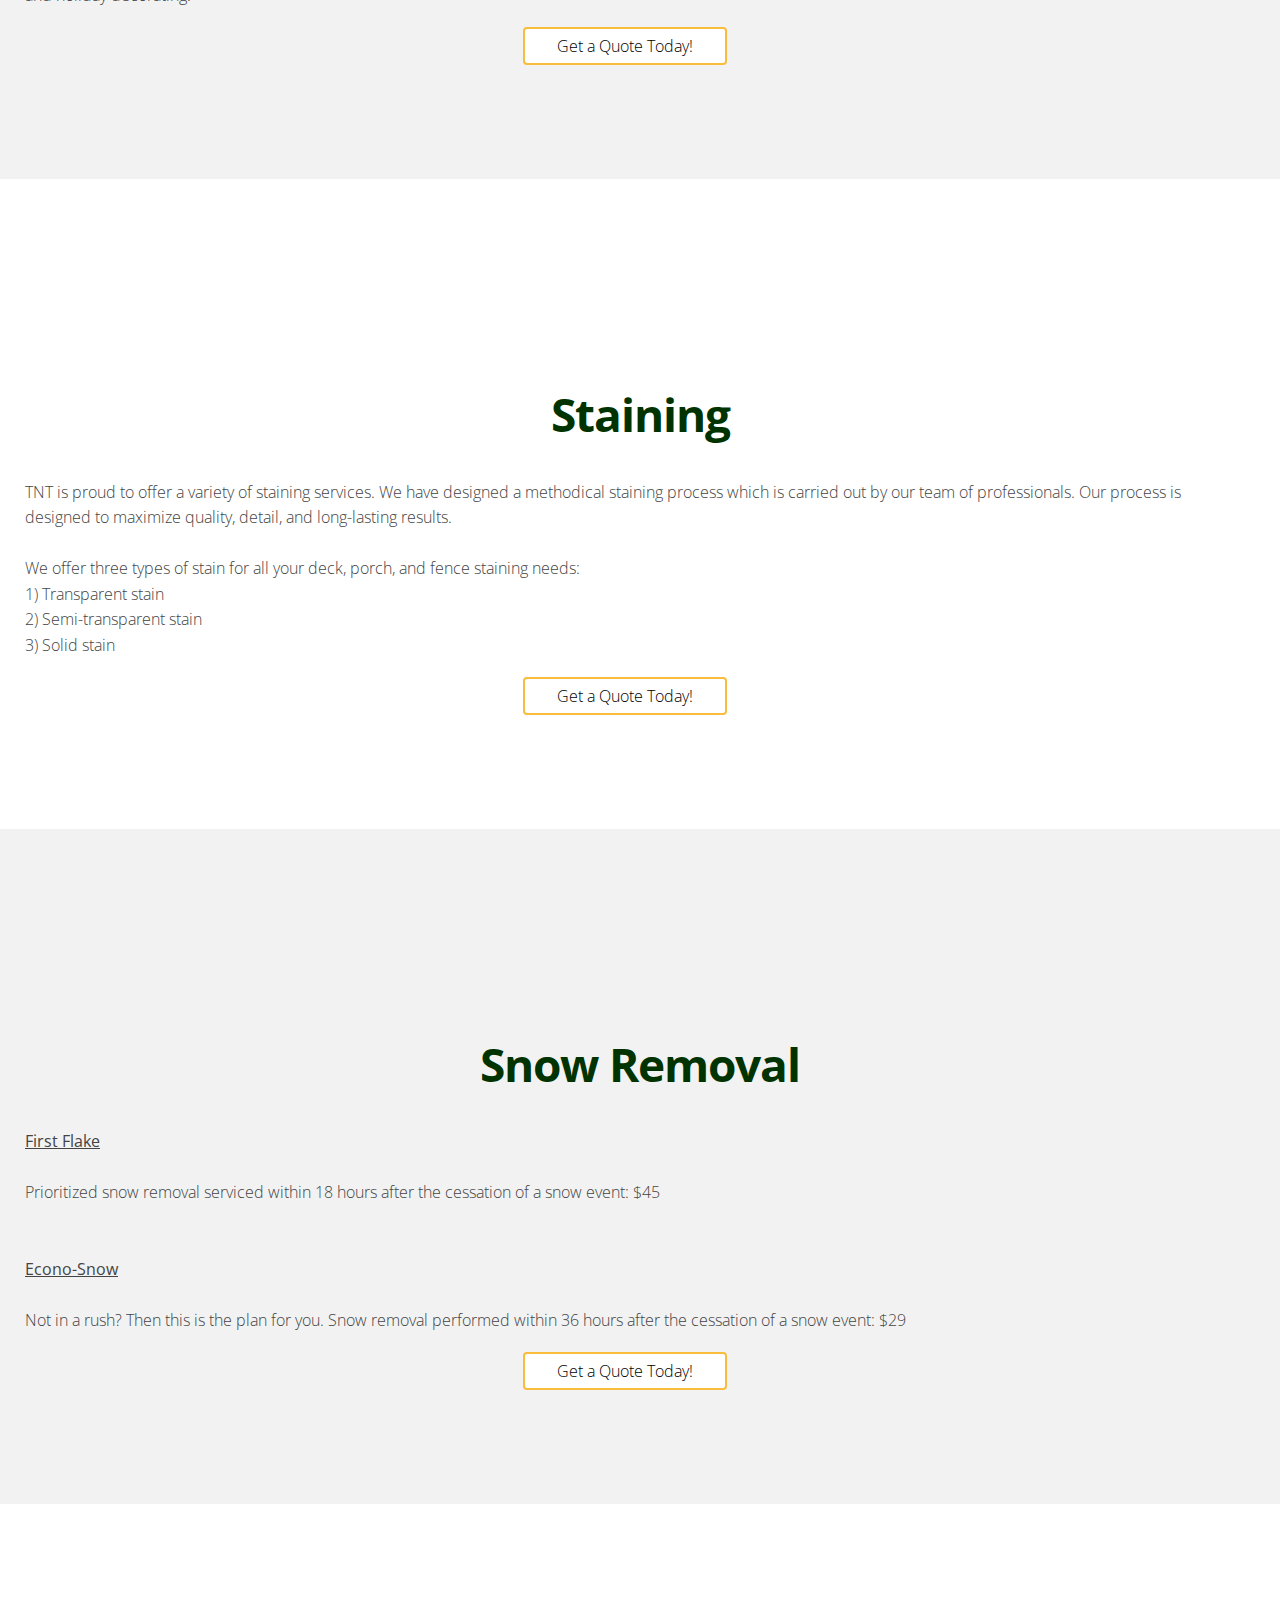
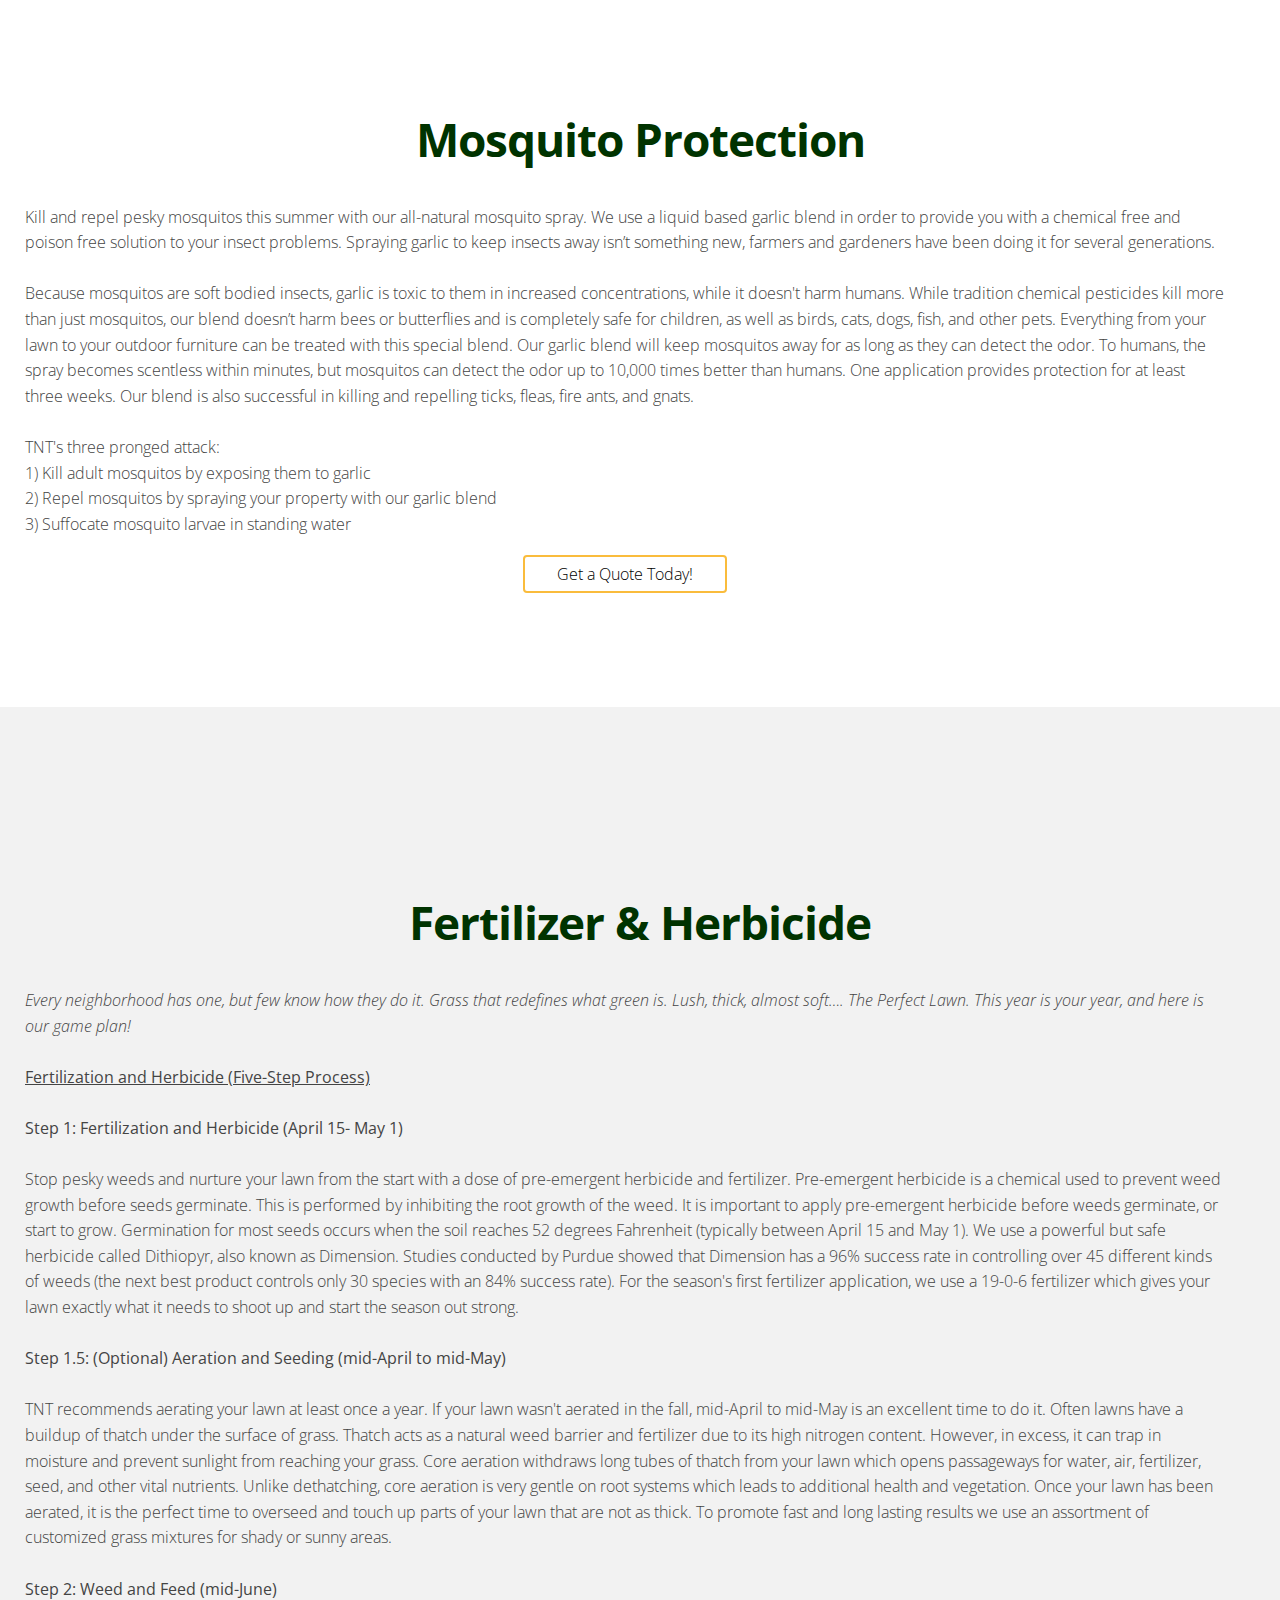
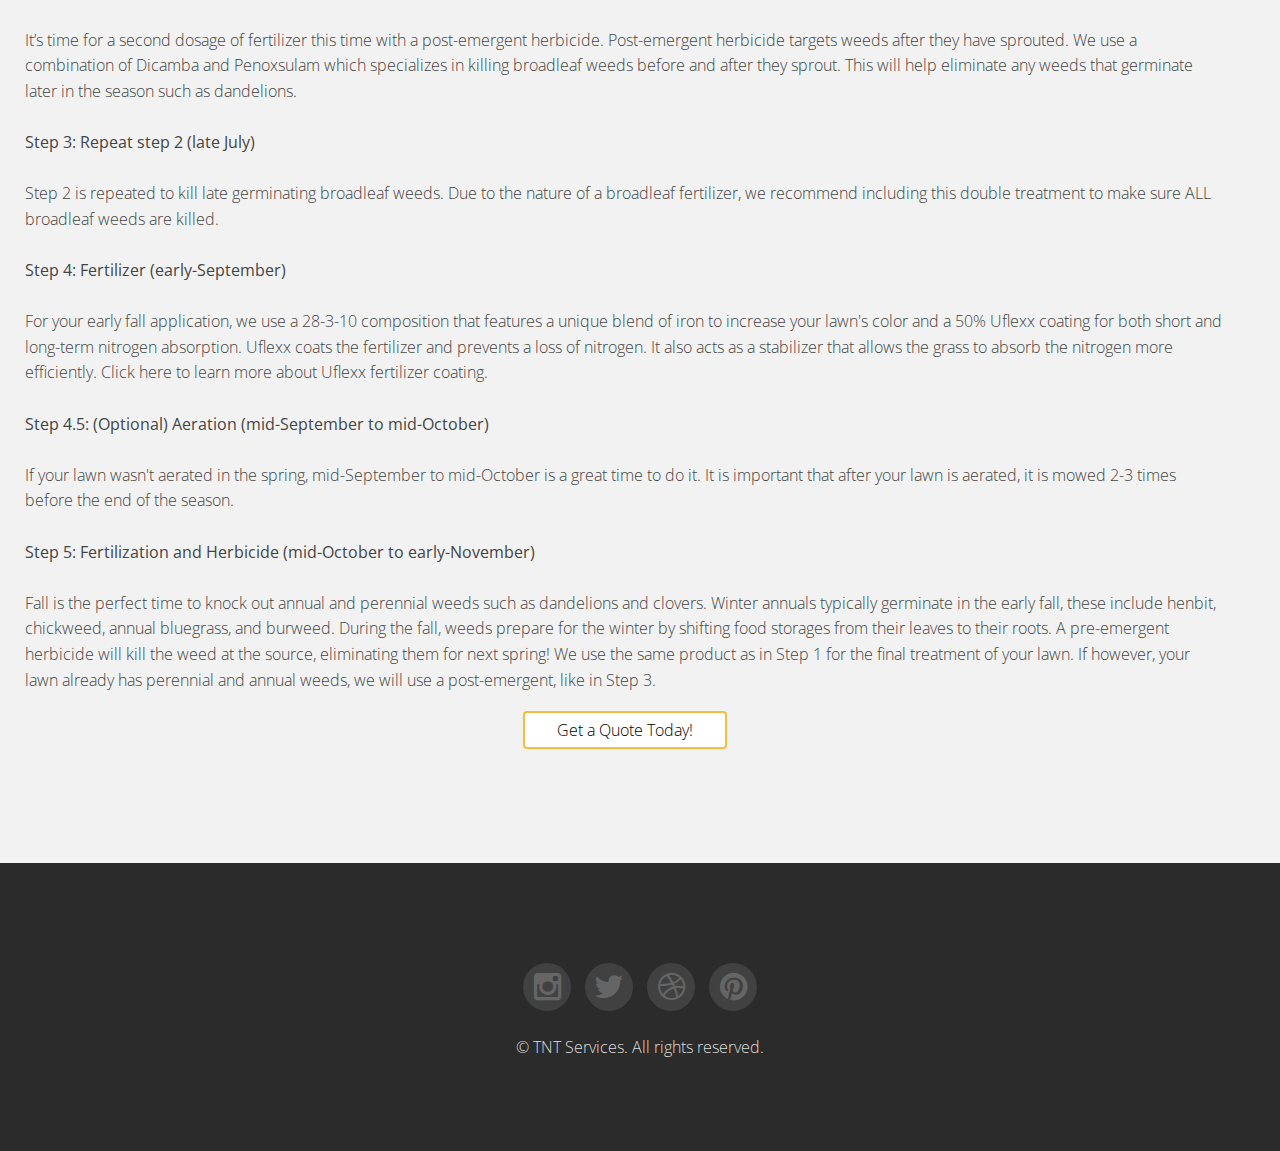
<file: TNT/services.html>
<!DOCTYPE HTML>
<html lang="en">

<head>
	<meta charset="utf-8">
	<title>Services - TNT</title>
	<meta name="viewport" content="width=device-width, initial-scale=1.0">
	<meta name="description" content="">
	<meta name="author" content="">
	<link href="css/bootstrap-responsive.css" rel="stylesheet">
	<link href="css/style.css" rel="stylesheet">
	<link href="color/default.css" rel="stylesheet">
	<link rel="shortcut icon" href="img/favicon.ico">

	<!-- navbar -->
	<div class="navbar-wrapper">
		<div class="navbar navbar-inverse navbar-fixed-top">
			<div class="navbar-inner">
				<div class="container">
					<!-- Responsive navbar -->
					<a class="btn btn-navbar" data-toggle="collapse" data-target=".nav-collapse"><span class="icon-bar"></span><span class="icon-bar"></span><span class="icon-bar"></span>
					</a>
					<h1 class="brand"><a href="index.html"><img src="img/logo-image2.png" width="20%" alt="Small TNT Brand Logo"/></a></h1>
					<!-- navigation -->
					<nav class="pull-right nav-collapse collapse">
						<ul id="menu-main" class="nav">
							<li><a title="home" href="index.html#header-wrapper">Home</a></li>
							<li><a title="services" href="index.html#services">Services</a></li>
							<li><a title="works" href="index.html#works">Our Work</a></li>
							<li><a title="quote" href="index.html#quote">Request a Quote</a></li>
							<li><a title="about" href="index.html#about">About Us</a></li>
							<li><a title="contact" href="index.html#contact">Contact</a></li>
						</ul>
					</nav>
				</div>
				<div class="container">
					<nav class="pull-right nav-collapse collapse">
						<ul id="menu-main" class="nav">
							<li><a title="Lawn" href="#service1">Lawn</a></li>
							<li><a title="Landscape Maintenance" href="#service2">Landscape Maintenance</a></li>
							<li><a title="Fall & Winter Preparation" href="#service3">Fall & Winter Preparation</a></li>
							<li><a title="Staining" href="#service4" >Staining</a></li>
							<li><a title="Snow Removal" href="#service5">Snow Removal</a></li>
							<li><a title="Mosquito Protection" href="#service6">Mosquito Protection</a></li>
							<li><a title="Fertilizer & Herbicide" href="#service7">Fertilizer & Herbicide</a></li>
						</ul>
					</nav>
				</div>
			</div>
		</div>
	</div>




	<!-- section: service 1-->
	<section id="service1" class="sections grey">
		<div class="container">
			<h4 class="greentitle">Lawn</h4>
			<div class="row">
				<div class="easyreader">
					<p>TNT offers a variety of lawn care services. We recognize that your lawn is unique, which is why we tailor our mowing schedule to the needs of your grass. We take into consideration the type of grass and the amount of precipitation your lawn has received in order to determine when your lawn will need to be cut, providing you with a better looking and healthier lawn. We only use walk-behind mowers in order to give your grass a better cut. <br><br>
					TNT also offers aeration services. Aeration is  an important part of having a healthy lawn. We recommend doing it at least once a year- either in the spring or the fall. Aeration removes soil plugs from your lawn which allows the compacted soil to expand into the empty spaces as your lawn grows. Aeration allows vital nutrients, water, fertilizer, and pesticides to move easily into your soil; lets grass roots extend into the soil to extract nutrients; and promotes a healthy population of microorganisms that break down thatch. If left alone, thatch can block water and nutrients from reaching your lawn, leaving it vulnerable to disease. <a href="#service7">See TNT's steps to a beautiful lawn.</a></p>
										<br><br>
					<center><a href="index.html#quote" id="button1">Get a Quote Today!</a></center>
				</div>
			</div>
		</div>
	</section>
	<!-- end section: service 1-->

	<!-- section: service 2-->
	<section id="service2" class="sections white">
		<div class="container">
			<h4 class="greentitle">Landscape Maintenance</h4>
			<div class="row">
				<div class="easyreader">
					<p>TNT offers a variety of services for all your landscape maintenance needs. In addition to spring and fall property cleanup services, we offer trimming, pruning, mulching,  rocking, weeding, <a href="service1">aeration</a>, and the planting of small trees and bushes.</p>
										<br><br>
					<center><a href="index.html#quote" id="button1">Get a Quote Today!</a></center>
				</div>
			</div>
		</div>
	</section>
	<!-- end section: service 2-->

	<!-- section: service 3-->
	<section id="service3" class="sections grey">
		<div class="container">
			<h4 class="greentitle">Fall & Winter Preparation</h4>
			<div class="row">
				<div class="easyreader">
					<p>Let TNT help you get ready for winter. We offer a variety of services including fall cleanup, raking, trimming, <a href="service1">aeration</a>,landscape winterizing, sprinkler system winterizing, and holiday decorating. </p>
										<br><br>
					<center><a href="index.html#quote" id="button1">Get a Quote Today!</a></center>
				</div>
			</div>
		</div>
	</section>
	<!-- end section: service 3-->

	<!-- section: service 4-->
	<section id="service4" class="sections white">
		<div class="container">
			<h4 class="greentitle">Staining</h4>
			<div class="row">
				<div class="easyreader">
					<p>TNT is proud to offer a variety of staining services. We have designed a methodical staining process which is carried out by our team of professionals. Our process is designed to maximize quality, detail, and long-lasting results. <br><br>
					We offer three types of stain for all your deck, porch, and fence staining needs: <br>
 					   1)  Transparent stain<br>
 					   2)  Semi-transparent stain<br>
 					   3)  Solid stain </p>
 					   					<br><br>
					<center><a href="index.html#quote" id="button1">Get a Quote Today!</a></center>
				</div>
			</div>
		</div>
	</section>
	<!-- end section: service 4-->

	<!-- section: service 5-->
	<section id="service5" class="sections grey">
		<div class="container">
			<h4 class="greentitle">Snow Removal</h4>
			<div class="row">
				<div class="easyreader">
					<p><u><b>First Flake</b></u><br><br>
					Prioritized snow removal serviced within 18 hours after the cessation of a snow event: $45<br><br><br>
					<u><b>Econo-Snow</b></u><br><br>
					Not in a rush? Then this is the plan for you. Snow removal performed within 36 hours after the cessation of a snow event: $29</p>
										<br><br>
					<center><a href="index.html#quote" id="button1">Get a Quote Today!</a></center>
				</div>
			</div>
		</div>
	</section>
	<!-- end section: service 5-->

	<!-- section: service 6-->
	<section id="service6" class="sections white">
		<div class="container">
			<h4 class="greentitle">Mosquito Protection</h4>
			<div class="row">
				<div class="easyreader">
					<p>Kill and repel pesky mosquitos this summer with our all-natural mosquito spray. We use a liquid based garlic blend in order to provide you with a chemical free and poison free solution to your insect problems. Spraying garlic to keep insects away isn’t something new, farmers and gardeners have been doing it for several generations. <br><br>
					Because mosquitos are soft bodied insects, garlic is toxic to them in increased concentrations, while it doesn't  harm humans. While tradition chemical pesticides kill more than just mosquitos, our blend doesn’t harm bees or butterflies and is completely safe for children, as well as birds, cats, dogs, fish, and other pets. Everything from your  lawn to your outdoor furniture can be treated with this special blend. Our garlic blend will keep mosquitos away for as long as they can detect the odor. To humans, the spray becomes scentless within minutes, but mosquitos can detect the odor up to 10,000 times better than humans. One application provides protection for at least three weeks. Our blend is also successful in killing and repelling ticks, fleas, fire ants, and gnats. <br><br>
					TNT's three pronged attack: <br>
					1) Kill adult mosquitos by exposing them to garlic<br>
					2) Repel mosquitos by spraying your property with our garlic blend<br>
					3) Suffocate mosquito larvae in standing water<br></p>
										<br><br>
					<center><a href="index.html#quote" id="button1">Get a Quote Today!</a></center>
				</div>
			</div>
		</div>
	</section>
	<!-- end section: service 6-->

	<!-- section: service 7-->
	<section id="service7" class="section grey">
		<div class="container">
			<h4 class="greentitle">Fertilizer & Herbicide</h4>
			<div class="row">
				<div class="easyreader">
					<p><i>Every neighborhood has one, but few know how they do it. Grass that redefines what green is. Lush, thick, almost soft…. The Perfect Lawn.  This year is your year, and here is our game plan!</i> <br><br>

					<u><b>Fertilization and Herbicide (Five-Step Process)</u></b><br><br>

					<b>Step 1: Fertilization and Herbicide (April 15- May 1)</b><br><br>

					Stop pesky weeds and nurture your lawn from the start with a dose of pre-emergent herbicide and fertilizer.  Pre-emergent herbicide is a chemical used to prevent weed growth before seeds germinate. This is performed by inhibiting the root growth of the weed. It is important to apply pre-emergent herbicide before weeds germinate, or start to grow. Germination for most seeds occurs when the soil reaches 52 degrees Fahrenheit (typically between April 15 and May 1). We use a powerful but safe herbicide called Dithiopyr, also known as Dimension. Studies conducted by Purdue showed that Dimension has a 96% success rate in controlling over 45 different kinds of weeds (the next best product controls only 30 species with an 84% success rate). For the season's first fertilizer application, we use a 19-0-6 fertilizer which gives your lawn exactly what it needs to shoot up and start the season out strong.<br><br>
 

					<b>Step 1.5: (Optional) Aeration and Seeding (mid-April to mid-May)</b><br><br>

					TNT recommends aerating your lawn at least once a year. If your lawn wasn't aerated in the fall, mid-April to mid-May is an excellent time to do it. Often lawns have a buildup of thatch under the surface of grass. Thatch acts as a natural weed barrier and fertilizer due to its high nitrogen content. However, in excess, it can trap in moisture and prevent sunlight from reaching your grass. Core aeration withdraws long tubes of thatch from your lawn which opens passageways for water, air, fertilizer, seed, and other vital nutrients. Unlike dethatching, core aeration is very gentle on root systems which leads to additional health and vegetation. Once your lawn has been aerated, it is the perfect time to overseed and touch up parts of your lawn that are not as thick. To promote fast and long lasting results we use an assortment of customized grass mixtures for shady or sunny areas.<br><br>

					<b>Step 2: Weed and Feed (mid-June)	</b>	<br><br>				

					It’s time for a second dosage of fertilizer this time with a post-emergent herbicide. Post-emergent herbicide targets weeds after they have sprouted. We use a combination of Dicamba and Penoxsulam which specializes in killing broadleaf weeds before and after they sprout. This will help eliminate any weeds that germinate later in the season such as dandelions.<br><br>

					<b>Step 3: Repeat step 2 (late July)</b><br><br>

					Step 2 is repeated to kill late germinating broadleaf weeds. Due to the nature of a broadleaf fertilizer, we recommend including this double treatment to make sure ALL broadleaf weeds are killed.<br><br>

					<b>Step 4: Fertilizer (early-September)</b><br><br>

					For your early fall application, we use a 28-3-10 composition that features a unique blend of iron to increase your lawn's color and a 50% Uflexx coating for both short and long-term nitrogen absorption. Uflexx coats the fertilizer and prevents a loss of nitrogen. It also acts as a stabilizer that allows the grass to absorb the nitrogen more efficiently. Click here to learn more about Uflexx fertilizer coating.<br><br>

​
					<b>Step 4.5: (Optional) Aeration (mid-September to mid-October)</b><br><br>

					If your lawn wasn't aerated in the spring, mid-September to mid-October is a great time to do it. It is important that after your lawn is aerated, it is mowed 2-3 times before the end of the season.<br><br>
 

					<b>Step 5: Fertilization and Herbicide (mid-October to early-November)</b><br><br>

					Fall is the perfect time to knock out annual and perennial weeds such as dandelions and clovers. Winter annuals typically germinate in the early fall, these include henbit, chickweed, annual bluegrass, and burweed. During the fall, weeds prepare for the winter by shifting food storages from their leaves to their roots. A pre-emergent herbicide will kill the weed at the source, eliminating them for next spring! We use the same product as in Step 1 for the final treatment of your lawn. If however, your lawn already has perennial and annual weeds, we will use a post-emergent, like in Step 3.</p>
										<br><br>
					<center><a href="index.html#quote" id="button1">Get a Quote Today!</a></center>
				</div>
			</div>
		</div>
	</section>
	<!-- end section: service 7-->

	<footer>
		<div class="container">
			<div class="topspace"><br></div>
			<div class="row">
				<div class="span6 offset3">
					<ul class="social-networks">
						<li><a href="#"><i class="icon-circled icon-bgdark icon-instagram icon-2x"></i></a></li>
						<li><a href="#"><i class="icon-circled icon-bgdark icon-twitter icon-2x"></i></a></li>
						<li><a href="#"><i class="icon-circled icon-bgdark icon-dribbble icon-2x"></i></a></li>
						<li><a href="#"><i class="icon-circled icon-bgdark icon-pinterest icon-2x"></i></a></li>
					</ul>
					<p class="copyright">
						&copy; TNT Services. All rights reserved.
					</p>
				</div>
			</div>
		</div>
		<!-- ./container -->
	</footer>
	<a href="#" class="scrollup"><i class="icon-angle-up icon-square icon-bgdark icon-2x"></i></a>
	<script src="js/jquery.js"></script>
	<script src="js/jquery.scrollTo.js"></script>
	<script src="js/jquery.nav.js"></script>
	<script src="js/jquery.localScroll.js"></script>
	<script src="js/bootstrap.js"></script>
	<script src="js/jquery.prettyPhoto.js"></script>
	<script src="js/isotope.js"></script>
	<script src="js/jquery.flexslider.js"></script>
	<script src="js/inview.js"></script>
	<script src="js/animate.js"></script>
	<script src="js/custom.js"></script>
	<script src="contactform/contactform.js"></script>

</body>

</html>
</file>
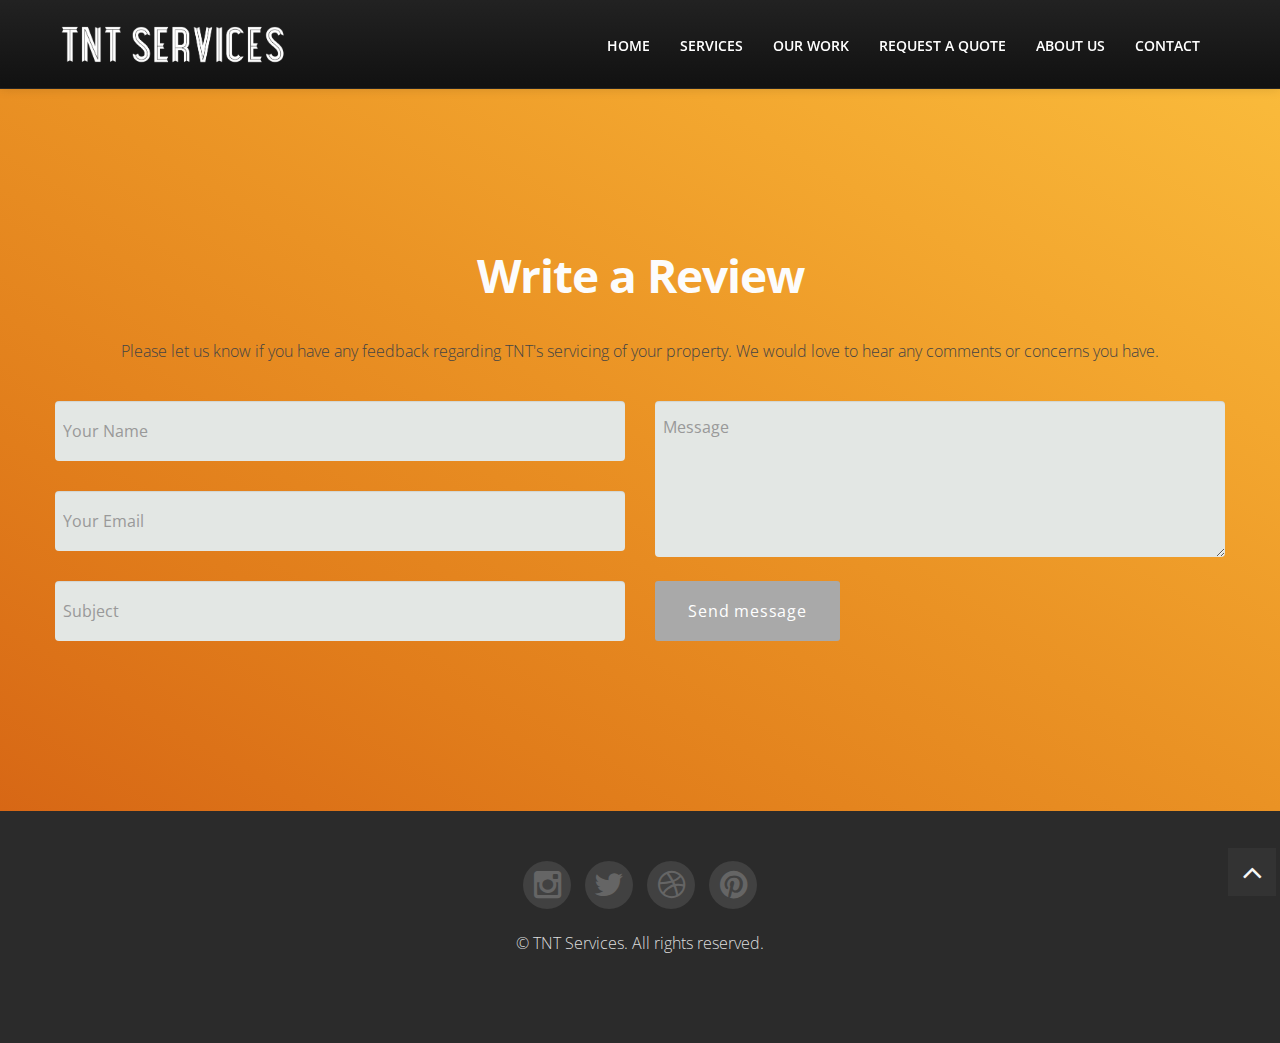
<file: TNT/write-a-review.html>
<!DOCTYPE HTML>
<html lang="en">

<head>
	<meta charset="utf-8">
	<title>Write a Review - TNT</title>
	<meta name="viewport" content="width=device-width, initial-scale=1.0">
	<meta name="description" content="">
	<meta name="author" content="">
	<link href="css/bootstrap-responsive.css" rel="stylesheet">
	<link href="css/style.css" rel="stylesheet">
	<link href="color/default.css" rel="stylesheet">
	<link rel="shortcut icon" href="img/favicon.ico">

	<!-- navbar -->
	<div class="navbar-wrapper">
		<div class="navbar navbar-inverse navbar-fixed-top">
			<div class="navbar-inner">
				<div class="container">
					<!-- Responsive navbar -->
					<a class="btn btn-navbar" data-toggle="collapse" data-target=".nav-collapse"><span class="icon-bar"></span><span class="icon-bar"></span><span class="icon-bar"></span>
				</a>
					<h1 class="brand"><a href="index.html"><img src="img/logo-image2.png" width="20%" alt="Small TNT Brand Logo"/></a></h1>
					<!-- navigation -->
					<nav class="pull-right nav-collapse collapse">
						<ul id="menu-main" class="nav">
							<li><a title="home" href="index.html#header-wrapper">Home</a></li>
							<li><a title="services" href="index.html#services">Services</a></li>
							<li><a title="works" href="index.html#works">Our Work</a></li>
							<li><a title="quote" href="index.html#quote">Request a Quote</a></li>
							<li><a title="about" href="index.html#about">About Us</a></li>
							<li><a title="contact" href="index.html#contact">Contact</a></li>
						</ul>
					</nav>
				</div>
			</div>
		</div>
	</div>

	<!-- section: contact -->
	<section id="contact" class="section orange">
		<div class="container">
			<h4>Write a Review</h4>
			<p style="color: white"> <center>
				Please let us know if you have any feedback regarding TNT's servicing of your property. We would love to hear any comments or concerns you have.
			</p></center>
			<div class="blankdivider30">
			</div>
			<div class="row">
				<div class="span12">
					<div class="cform" id="contact-form">
						<div id="sendmessage">Your message has been sent. Thank you!</div>
						<div id="errormessage"></div>
						<form action="" method="post" role="form" class="contactForm">
							<div class="row">
								<div class="span6">
									<div class="field your-name form-group">
										<input type="text" name="name" class="form-control" id="name" placeholder="Your Name" data-rule="minlen:4" data-msg="Please enter at least 4 chars" />
										<div class="validation"></div>
									</div>
									<div class="field your-email form-group">
										<input type="text" class="form-control" name="email" id="email" placeholder="Your Email" data-rule="email" data-msg="Please enter a valid email" />
										<div class="validation"></div>
									</div>
									<div class="field subject form-group">
										<input type="text" class="form-control" name="subject" id="subject" placeholder="Subject" data-rule="minlen:4" data-msg="Please enter at least 8 chars of subject" />
										<div class="validation"></div>
									</div>
								</div>
								<div class="span6">
									<div class="field message form-group">
										<textarea class="form-control" name="message" rows="5" data-rule="required" data-msg="Please write something for us" placeholder="Message"></textarea>
										<div class="validation"></div>
									</div>
									<input type="submit" value="Send message" class="btn btn-theme pull-left">
								</div>
							</div>
						</form>
					</div>
				</div>
				<!-- ./span12 -->
			</div>
		</div>
	</section>




	<footer>
		<div class="container">
			<div class="row">
				<div class="span6 offset3">
					<ul class="social-networks">
						<li><a href="#"><i class="icon-circled icon-bgdark icon-instagram icon-2x"></i></a></li>
						<li><a href="#"><i class="icon-circled icon-bgdark icon-twitter icon-2x"></i></a></li>
						<li><a href="#"><i class="icon-circled icon-bgdark icon-dribbble icon-2x"></i></a></li>
						<li><a href="#"><i class="icon-circled icon-bgdark icon-pinterest icon-2x"></i></a></li>
					</ul>
					<p class="copyright">
						<div class="credits">
							&copy; TNT Services. All rights reserved.
						</div>
					</p>
				</div>
			</div>
		</div>
		<!-- ./container -->
	</footer>
	<a href="#" class="scrollup"><i class="icon-angle-up icon-square icon-bgdark icon-2x"></i></a>
	<script src="js/jquery.js"></script>
	<script src="js/jquery.scrollTo.js"></script>
	<script src="js/jquery.nav.js"></script>
	<script src="js/jquery.localScroll.js"></script>
	<script src="js/bootstrap.js"></script>
	<script src="js/jquery.prettyPhoto.js"></script>
	<script src="js/isotope.js"></script>
	<script src="js/jquery.flexslider.js"></script>
	<script src="js/inview.js"></script>
	<script src="js/animate.js"></script>
	<script src="js/custom.js"></script>
	<script src="contactform/contactform.js"></script>

</body>

</html>
</file>
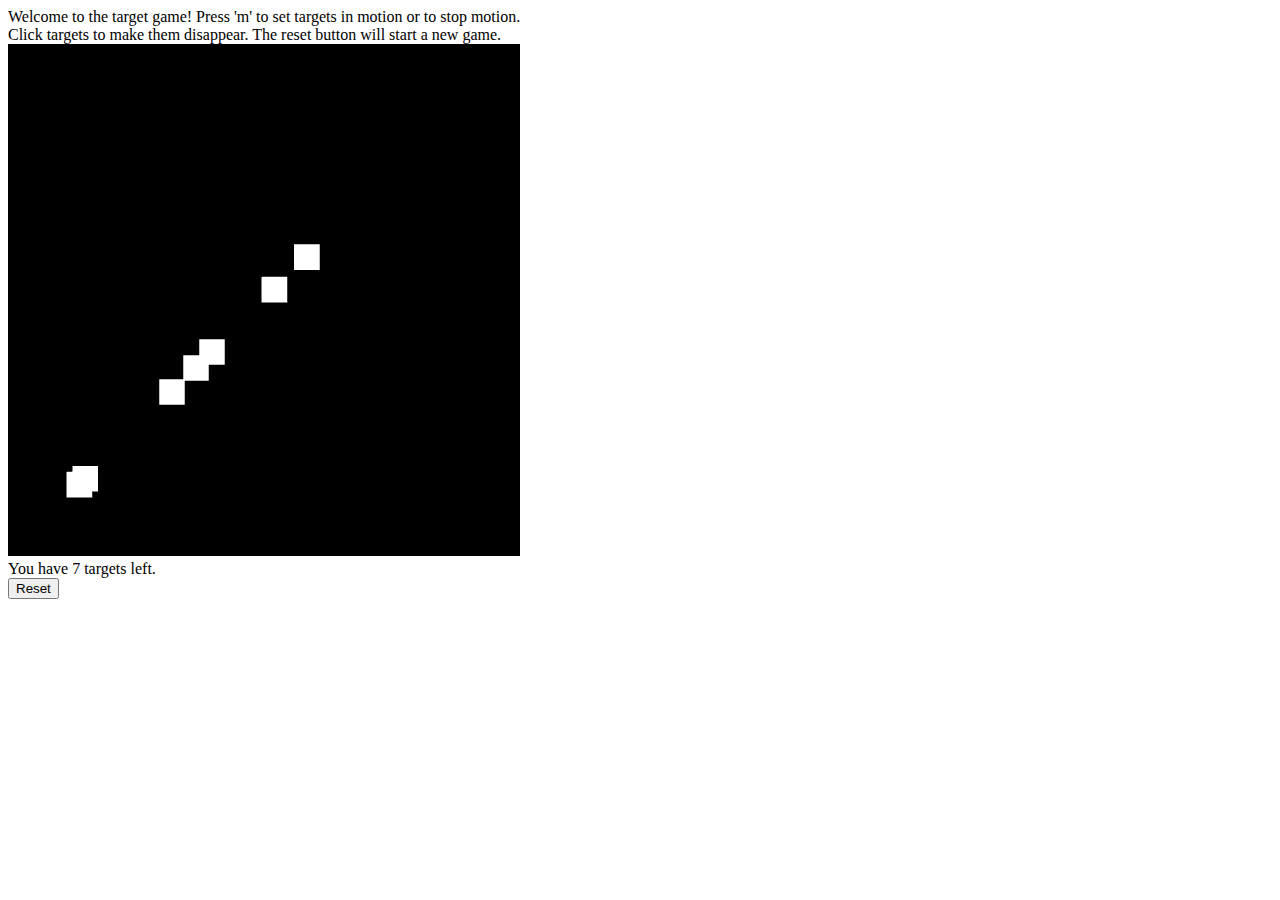
<file: portfolio/cgp0/TargetGame.html>
<!DOCTYPE html>
<html lang="en">
<head>
    <meta charset="UTF-8">
    <title>2D Target Game</title>

    <script id="vertex-shader" type="x-shader/x-vertex">#version 300 es
        in vec4 vPosition;
        void main() {
            gl_Position = vPosition;
        }
    </script>

    <script id="fragment-shader" type="x-shader/x-fragment">#version 300 es
        precision mediump float;
        out vec4 fragColor;
        void main() {
            fragColor = vec4(0.0, 0.0, 0.0, 0.0);
        }
    </script>

    <script type="text/javascript" src = "initShaders.js"></script>
    <script type="text/javascript" src = "MV.js"></script>
    <script type="text/javascript" src = "TargetGame.js"></script>
</head>
<body>
<div>
    Welcome to the target game! Press 'm' to set targets in motion or to stop motion. <br>
    Click targets to make them disappear. The reset button will start a new game.
</div>
<canvas id = "gl-canvas" width="512" height="512">
    Sorry; your web browser doesn't support HTML5's canvas element.
</canvas>

<div id = "feedback"></div>

<form>
    <input type = "button" id = "resetButton" value = "Reset" onClick = "resetB()"/>
</form>

</body>
</html>
</file>
<file: css/blog.css>
/*-----------------------------------------------------------------------------------*/

/*  -  Navbar fixd page
/*-----------------------------------------------------------------------------------*/

.subpage-nav {
  display: block !important;
  position: relative;
}

/*-----------------------------------------------------------------------------------*/

/*  /* Single page */

/*-----------------------------------------------------------------------------------*/

/* main content */

.main-content {
  background: #f7f7f7;
}

.main-content .container-main {
  display: inline-block;
  width: 100%;
}

.main-content .container-main .block-main {
  margin-bottom: 30px;
  overflow: hidden;
}

.container-main .block-main .content-main {
  background: #fff none repeat scroll 0 0;
  display: inline-block;
  width: 100%;
}

.journal-txt h4 a {
  display: block;
  font-size: 19px;
  line-height: 24px;
  margin: 0 0 13px 0;
  font-weight: 500;
  color: #292929;
  -moz-transition: all 0.5s ease-in-out 0s;
  -ms-transition: all 0.5s ease-in-out 0s;
  -o-transition: all 0.5s ease-in-out 0s;
  -webkit-transition: all 0.5s ease-in-out 0s;
  transition: all 0.5s ease-in-out 0s;
}

.journal-txt h4 a:hover {
  color: #b8a07e;
  -moz-transition: all 0.5s ease-in-out 0s;
  -ms-transition: all 0.5s ease-in-out 0s;
  -o-transition: all 0.5s ease-in-out 0s;
  -webkit-transition: all 0.5s ease-in-out 0s;
  transition: all 0.5s ease-in-out 0s;
}

.post-meta ul li {
  font-size: 12px;
  font-weight: normal;
  margin-left: 8px;
  margin-right: 8px;
  text-transform: capitalize;
  display: inline-block;
  float: none;
}

.content-main .post-meta a {
  color: #a2a2a2;
  margin-left: 5px;
}

/* Commonts */

.comments {
  background: #fff;
}

.entry-comments h6 {
  margin-right: 10px;
  font-size: 13px;
  letter-spacing: 0.1em;
  font-weight: 500;
}

.entry-comments-item {
  margin-top: 40px;
  padding-bottom: 40px;
  border-bottom: 1px solid #f2f2f2;
}

.entry-comments-avatar {
  position: absolute;
  display: block;
  border-radius: 50%;
  width: 60px;
  height: 60px;
}

.entry-comments-body {
  padding-left: 86px;
}

.entry-comments-author {
  margin-right: 10px;
  font-size: 13px;
  color: #292929;
  letter-spacing: 0.1em;
  font-weight: 500;
}

.rep {
  font-size: 13px;
  color: #292929;
  letter-spacing: 0.1em;
  font-weight: 500;
  text-transform: capitalize;
}

.entry-comments span a {
  font-size: 13px;
  color: #999;
}

.entry-comments-reply {
  padding-left: 10%;
}

/* Commonts form */

.cmt {
  background: #fff;
}

blockquote {
  padding: 40px;
  background-color: #f2f2f2;
  margin: 30px 0;
  border: none;
  border-left: 4px solid #b8a07e;
}
</file>
<file: css/style.css>
/*  Colors: blue 93c5be, red 95413e */

body {
  background: #ffffff;
  color: #898989;
  font-family: 'Poppins', helvetica;
  font-size: 15px;
  font-weight: 300;
  line-height: 20px;
  letter-spacing: 0.02em;
  overflow-x: hidden;
  margin: 0 auto;
  padding: 0;
  -moz-box-sizing: border-box;
  -ms-box-sizing: border-box;
  -o-box-sizing: border-box;
  -webkit-box-sizing: border-box;
  box-sizing: border-box;
}

button {
  background-color: #93c5be;
}

h1, h2, h3, h4, h5, h6 {
  margin: 0;
}

h2 {
  color: #95413e;
  font-weight: 600;
}

h3 {
  color:#95413e;
  font-size:20px;
  margin-bottom: -15px;
}

.h3blue {
  color:#93c5be;
  font-size:20px;
  margin-bottom: -15px;
}

.h3nav {
  font-size: 15px;
  color: #999999;
  padding:50px;
}

h4 {
  color: #292929;
  font-size: 14px;
  font-weight: 1;
  letter-spacing: 0.1em;
}

a {
  color: #292929;
  text-decoration: none !important;
  -moz-transition: all 0.5s ease-in-out 0s;
  -ms-transition: all 0.5s ease-in-out 0s;
  -o-transition: all 0.5s ease-in-out 0s;
  -webkit-transition: all 0.5s ease-in-out 0s;
  transition: all 0.5s ease-in-out 0s;
}

a:hover {
  -moz-transition: all 0.5s ease-in-out 0s;
  -ms-transition: all 0.5s ease-in-out 0s;
  -o-transition: all 0.5s ease-in-out 0s;
  -webkit-transition: all 0.5s ease-in-out 0s;
  transition: all 0.5s ease-in-out 0s;
}


a:hover, a:focus {
  color: #93c5be;
  text-decoration: underline;
}

nav ul li a {
  padding: 2px 0 0 0;
  position: relative;
  display: block;
  font-size: 12px;
  color: #999999;
  letter-spacing: 0.1em;
  font-weight: 500;
  line-height: 14px;
  text-transform: uppercase;
  -moz-transition: all 0.5s ease-in-out 0s;
  -ms-transition: all 0.5s ease-in-out 0s;
  -o-transition: all 0.5s ease-in-out 0s;
  -webkit-transition: all 0.5s ease-in-out 0s;
  transition: all 0.5s ease-in-out 0s;
}

p {
  margin: 25px 0;
  padding: 0;
  font-size: 15px;
  color: #999999;
  line-height: 28px;
}

::-moz-selection {
  background: #93c5be;
  color: #fff;
}

::selection {
  background: #93c5be;
  color: #fff;
}

.scrolltop {
  display:none;
  width:100%;
  margin:0 auto;
  position:fixed;
  bottom:20px;
  right:10px; 
}
.scroll {
  position:absolute;
  right:20px;
  bottom:20px;
  background:#95413e;
  background:rgba(178,178,178,0.7);
  padding:20px;
  text-align: center;
  margin: 0 0 0 0;
  cursor:pointer;
  transition: 0.5s;
  -moz-transition: 0.5s;
  -webkit-transition: 0.5s;
  -o-transition: 0.5s;    
}
.scroll:hover {
  background:#95413e;
  transition: 0.5s;
  -moz-transition: 0.5s;
  -webkit-transition: 0.5s;
  -o-transition: 0.5s;    
}
.scroll:hover .fa {
  padding-top:-10px;
}
.scroll .fa {
  font-size:30px;
  margin-top:-5px;
  margin-left:1px;
  transition: 0.5s;
  -moz-transition: 0.5s;
  -webkit-transition: 0.5s;
  -o-transition: 0.5s;  
}

.btn {
  background: #333;
  border: medium none;
  border-radius: 0;
  color: #fff;
  font-size: 12px;
  height: 50px;
  line-height: 50px;
  padding: 0 30px;
  text-transform: uppercase;
}

.btn2 {
  background: #333;
  border: medium none;
  border-radius: 0;
  color: #fff;
  font-size: 12px;
  height: 50px;
  line-height: 30px;
  padding: 0 30px;
  text-transform: uppercase;
}

.btn:hover, .btn:focus {
  color: #fff;
}

.padDiv {
  padding: 30px 20px;
}

.section-title {
  margin-bottom: 70px;
}

.section-title h2 {
  font-size: 25px;
  letter-spacing: 2px;
  text-transform: uppercase;
}

.form-control {
  background-color: transparent;
  border: 1px solid #999;
  border-radius: 0;
  color: #999999;
  font-size: 12px;
  font-weight: 500;
  height: 50px;
  letter-spacing: 0.1em;
  padding-left: 10px;
  margin: 0 0 25px 0;
  line-height: 14px;
  text-transform: uppercase;
}

.form-control:focus {
  box-shadow: none;
  outline: 0 none;
}

.paddsection {
  padding-top: 90px;
  padding-bottom: 90px;
}

.paddsection2 {
  padding-top: 50px;
  padding-bottom: 50px;
}

.paddsections {
  padding-top: 90px;
  padding-bottom: 90px !important;
}

.hvr-shutter-in-horizontal::before {
  background: #333;
}

.hvr-shutter-in-horizontal:hover {
  background: #93c5be;
}

.mb-30 {
  margin-bottom: 30px;
}

#contact-icon {
  font-size:25px;
  padding-right: 5px;
}

/*-----------------------------------------------------------------------------------*/
/*  Navbar Top
/*-----------------------------------------------------------------------------------*/

nav {
  position: fixed;
  background: #fff;
  z-index: 1000;
  width: 100%;
  padding: 20px;
  display: none;
  -webkit-box-shadow: 0px 2px 92px 0px rgba(0, 0, 0, 0.18);
  -moz-box-shadow: 0px 2px 92px 0px rgba(0, 0, 0, 0.18);
  box-shadow: 0px 2px 92px 0px rgba(0, 0, 0, 0.18);
}

.nav-menu {
  float: right;
  line-height: 32px;
  margin-bottom: 0;
  padding-top: 16px;
}

nav ul li {
  float: left;
  margin-right: 15px;
  font-family: 'Poppins', sans-serif;
  font-size: 14px;
  margin-left: 40px;
}

nav ul li a {
  padding: 2px 0 0 0;
  position: relative;
  display: block;
  font-size: 14px;
  color: #999999;
  font-family: 'Poppins', helvetica;
  font-weight: 500;
  line-height: 16px;
  text-transform: uppercase;
  letter-spacing: 0.02em;
  text-transform: capitalize;
}

.logo {
  float: left;
}

.logo img {
  width: 100px;
  height: 50px;
}

.responsive {
  display: none;
  font-size: 23px;
}

.active {
  color: #afafaf;
}

/*----------------------------------------------------------------------------------*/
/*  Header
/*-----------------------------------------------------------------------------------*/

#header {
  background: url("../images/bg4.JPG") repeat scroll center center / cover;
  height: 100vh;
  width: 100%;
}


#header .header-content {
  height: 100vh;
  text-align: left;
  width: 100%;
  display: flex;
  justify-content: center;
  flex-direction: column;
}

.header-content h1 {
  font-size: 40px;
  font-weight: 700;
  margin-bottom: 10px;
  text-transform: uppercase;
  color: #fff;
}

.header-content p {
  font-size: 13px;
  letter-spacing: 5px;
  margin-top: 0;
  margin-bottom: 30px;
  color: #fff;
  font-weight: 500;
}

.header-content .list-social li {
  float: left;
  margin-right: 20px;
}

.header-content .list-social li i {
  color: #fff;
  font-size: 15px;
}

/*-----------------------------------------------------------------------------------*/
/*  About-me
/*-----------------------------------------------------------------------------------*/

#about {
  width: 100%;
  height: auto;
  background: #f7f7f7;
  padding-top: 190px;
}

#about .div-img-bg {
  padding-bottom: 30px;
  border: 20px solid #95413e;
}

#about .div-img-bg .about-img img {
  width: 100%;
  box-shadow: 0px 0px 85px 0px rgba(0, 0, 0, 0.14);
  margin-top: -60px;
  margin-left: 40px;
  height: 400px;
  object-fit: cover;
}

#about .about-descr .p-heading {
  font-family: 'Playfair Display', serif;
  font-size: 35px;
  text-align: left;
  line-height: 1;
}

.p-heading2 {
  font-family: 'Playfair Display', serif;
  font-size: 24px;
  text-align: left;
  line-height: 0.9;
}

.p-content {
  font-size: 13px;
  line-height: 1.5;
}

#about .about-descr .separator {
  max-width: 80%;
  margin-bottom: 0;
  text-align: left;
}

/*-----------------------------------------------------------------------------------*/
/*   Services
/*-----------------------------------------------------------------------------------*/

#services {
  background: #f7f7f7;
  position: relative;
  padding-bottom: 80px;
}

.owl-item {
  float: left;
}
.services-block span {
  margin: 10px 0;
  position: relative;
  font-size: 13px;
  color: #292929;
  letter-spacing: 0.1em;
  font-weight: 500;
  text-transform: uppercase;
  display: block;
}

.services-block .separator {
  margin: 0;
  font-size: 13px;
  line-height: 1.5;
}

.services-block i {
  font-size: 44px;
  color: #95413E;
  line-height: 44px;
}


.services-carousel  .owl-stage-outer {
  overflow: hidden;
}

.services-carousel .owl-dots {
  margin-top: 5px;
  text-align: center;
}

.services-carousel .owl-dot {
  display: inline-block;
  margin: 0 5px;
  width: 12px !important;
  height: 12px !important;
  border-radius: 50%;
  border: 0;
  padding: 0 !important;
  background-color: #ddd;
  cursor: pointer;
}

.services-carousel .owl-dot.active {
  background-color: #95413E;
}

.owl-nav {
  display: none;
}


/*-----------------------------------------------------------------------------------*/
/*  Resume
/*-----------------------------------------------------------------------------------*/

#resume {
  position: relative;
  padding-bottom: 50px;
  background: #fff;
}

#resume .resume-list {
  margin-bottom: 50px;
}

#resume .resume-list .nav {
  display: inline-block;
  margin: 0;
}

#resume .resume-list .nav li {
  margin: 0 40px 0 0;
  float: left;
  font-size: 14px;
  color: #999999;
  line-height: 16px;
  cursor: pointer;
  font-family: 'Poppins', helvetica;
  font-weight: 500;
  letter-spacing: 0.02em;
  text-transform: capitalize;
  -moz-transition: all 0.5s ease-in-out 0s;
  -ms-transition: all 0.5s ease-in-out 0s;
  -o-transition: all 0.5s ease-in-out 0s;
  -webkit-transition: all 0.5s ease-in-out 0s;
  transition: all 0.5s ease-in-out 0s;
}

#resume .resume-list .nav li:hover, #resume .resume-list .nav li.filter-active  {
  color: #93c5be;
  -moz-transition: all 0.5s ease-in-out 0s;
  -ms-transition: all 0.5s ease-in-out 0s;
  -o-transition: all 0.5s ease-in-out 0s;
  -webkit-transition: all 0.5s ease-in-out 0s;
  transition: all 0.5s ease-in-out 0s;
}

#resume .resume-container {
  display: inline-block;
  margin-bottom: 50px;
  width: 100%;
}

.resume-thumbnail {
  margin-bottom: 30px;
  overflow: hidden;
  min-height: 260px;
}

.resume-thumbnail img {
  max-width: 100%;
}


/*-----------------------------------------------------------------------------------*/
/*  Portfolio
/*-----------------------------------------------------------------------------------*/

#portfolio {
  position: relative;
  padding-bottom: 50px;
  background: #fff;
}

#portfolio .portfolio-list {
  margin-bottom: 50px;
}

#portfolio .portfolio-list .nav {
  display: inline-block;
  margin: 0;
}

#portfolio .portfolio-list .nav li {
  margin: 0 40px 0 0;
  float: left;
  font-size: 14px;
  color: #999999;
  line-height: 16px;
  cursor: pointer;
  font-family: 'Poppins', helvetica;
  font-weight: 500;
  letter-spacing: 0.02em;
  text-transform: capitalize;
  -moz-transition: all 0.5s ease-in-out 0s;
  -ms-transition: all 0.5s ease-in-out 0s;
  -o-transition: all 0.5s ease-in-out 0s;
  -webkit-transition: all 0.5s ease-in-out 0s;
  transition: all 0.5s ease-in-out 0s;
}

#portfolio .portfolio-list .nav li:hover, #portfolio .portfolio-list .nav li.filter-active  {
  color: #93c5be;
  -moz-transition: all 0.5s ease-in-out 0s;
  -ms-transition: all 0.5s ease-in-out 0s;
  -o-transition: all 0.5s ease-in-out 0s;
  -webkit-transition: all 0.5s ease-in-out 0s;
  transition: all 0.5s ease-in-out 0s;
}

#portfolio .portfolio-container {
  display: inline-block;
  margin-bottom: 50px;
  width: 100%;
}

.portfolio-thumbnail {
  margin-bottom: 30px;
  overflow: hidden;
  min-height: 260px;
}

.portfolio-thumbnail img {
  max-width: 100%;
}

.portfolio-images {
    max-width: 100%;
}

/*-----------------------------------------------------------------------------------*/
/*  Journal
/*-----------------------------------------------------------------------------------*/

#journal,  #journal-blog {
  height: auto;
  width: 100%;
  padding-bottom: 60px;
  position: relative;
  background: #f7f7f7;
}

#journal-blog {
  background: #f7f7f7;
  padding-bottom: 30px;
}

#journal .journal-block {
  display: inline-block;
  height: auto;
  width: 100%;
}

#journal .journal-block .journal-info {
  position: relative;
}

.journal-block .journal-info img {
  max-width: 100%;
}

.journal-block .journal-info .journal-txt {
  padding: 25px 0px;
  position: relative;
}

.journal-block .journal-info .journal-txt h4 a {
  display: block;
  font-size: 19px;
  line-height: 24px;
  margin: 0 0 13px 0;
  font-weight: 500;
  color: #292929;
  -moz-transition: all 0.5s ease-in-out 0s;
  -ms-transition: all 0.5s ease-in-out 0s;
  -o-transition: all 0.5s ease-in-out 0s;
  -webkit-transition: all 0.5s ease-in-out 0s;
  transition: all 0.5s ease-in-out 0s;
}

.journal-block .journal-info .journal-txt h4 a:hover {
  color: #93c5be;
  -moz-transition: all 0.5s ease-in-out 0s;
  -ms-transition: all 0.5s ease-in-out 0s;
  -o-transition: all 0.5s ease-in-out 0s;
  -webkit-transition: all 0.5s ease-in-out 0s;
  transition: all 0.5s ease-in-out 0s;
}

.journal-block .journal-info .journal-txt p {
  margin: 0;
  font-size: 14px;
  line-height: 24px;
}

/*-----------------------------------------------------------------------------------*/
/*  Contact
/*-----------------------------------------------------------------------------------*/

#contact {
  height: auto;
  width: 100%;
  background: #f7f7f7;
}

.contact-details {
  list-style: none;
  margin: 0;
  padding: 0;
}

.contact-details li {
  padding-bottom: 10px;
}

#contact input, #contact textarea {
  width: 100%;
}


#contact  #sendmessage {
  color: #18d26e;
  border: 1px solid #18d26e;
  display: none;
  text-align: center;
  padding: 15px;
  font-weight: 600;
  margin: 15px;
}

#contact  #errormessage {
  color: red;
  display: none;
  border: 1px solid red;
  text-align: center;
  padding: 15px;
  font-weight: 600;
  margin: 15px;
}

#contact #sendmessage.show, #contact #errormessage.show, #contact .show {
  display: block;
}

#contact .validation {
  color: red;
  display: none;
  margin: 0 0 20px;
  font-weight: 400;
  font-size: 13px;
}

/*-----------------------------------------------------------------------------------*/
/*  Footer
/*-----------------------------------------------------------------------------------*/

#footer {
  background: url("../images/bg4.JPG") repeat scroll center center / cover;
  padding-top: 50px;
  padding-bottom: 50px;
  color: #fff;
}

#footer .socials-media {
  width: 100%;
}

#footer .socials-media ul {
  display: inline-block;
  float: none;
  margin: 0 0 20px 0;
}

#footer .socials-media ul li {
  float: left;
  margin-left: 10px;
  margin-right: 10px;
}

#footer .socials-media ul li a {
  font-size: 24px;
  color: #fff;
  letter-spacing: 0.1em;
  font-weight: 500;
  background: transparent;
  text-transform: uppercase;
  -moz-transition: all 0.5s ease-in-out 0s;
  -ms-transition: all 0.5s ease-in-out 0s;
  -o-transition: all 0.5s ease-in-out 0s;
  -webkit-transition: all 0.5s ease-in-out 0s;
  transition: all 0.5s ease-in-out 0s;
}

#footer p {
  font-size: 12px;
  letter-spacing: 0.1em;
  font-weight: 500;
  margin-top: 0;
  text-transform: uppercase;
  color: #fff;
}

.credits {
  font-size: 10px;
}

#credit {
  color: #fff;
  font-size: 10px;
}
</file>
<file: css/responsive.css>
/** Width between 1200x to 0
 *  ~~~~~~~~~~~~~~~~~~~~~~~~~~~~~~~~~~~~
 */

@media (min-width: 1200px) {

}

/** Width between 992px to 1199px
 *  ~~~~~~~~~~~~~~~~~~~~~~~~~~~~~~~~~~~~
 */

@media (min-width: 992px) and (max-width: 1199px) {
  
}

/** Width between 768px to 991px
 *  ~~~~~~~~~~~~~~~~~~~~~~~~~~~~~~~~~~~~
 */

@media (min-width: 768px) and (max-width: 991px) {
  /* Navbar */
  nav {
    padding: 10px 15px;
  }
  .nav-menu {
    margin-top: 40px;
    display: none;
    float: none;
    width: 100%;
  }
  .nav-menu li {
    float: none;
    width: 100%;
    text-align: center;
    border-top: 1px solid #f7f7f7;
    line-height: 45px;
    margin-left: 0;
    padding-top: 10px;
    padding-bottom: 10px;
  }
  .responsive {
    float: right;
    padding-top: 15px;
    display: block;
  }
  /* About */
  .head-info .header-content .cmaster h1 {
    font-size: 32px;
  }
  #about .div-img-bg {
    padding: 0;
  }
  #about .div-img-bg .about-img img {
    margin-top: 0%;
    margin-left: calc(0% - 0px);
  }
  #about .about-descr .p-heading {
    font-size: 20px;
  }
  #about .about-descr .separator {
    max-width: 100%;
    margin-bottom: 0;
  }
  /* portfolio */
  #portfolio .portfolio-list .nav li {
    float: none;
    margin: 20px;
    display: inline-block;
  }
  /* journal */
  #journal .journal-block .journal-info {
    margin-bottom: 30px;
  }
  /* Contact */
  .contact-contact {
    margin-bottom: 30px;
  }
  /* Footer */
  #footer .socials-media ul li {
    margin-right: 0;
    margin-left: 0;
    float: none;
    display: inline-block;
  }
}

/** Width between 767px to 0
 *  ~~~~~~~~~~~~~~~~~~~~~~~~~~~~~~~~~~~~
 */

@media (max-width: 767px) {
  /* Navbar */
  nav {
    padding: 20px 15px;
  }
  .nav-menu {
    margin-top: 40px;
    display: none;
    float: none;
    width: 100%;
  }
  .nav-menu li {
    float: none;
    width: 100%;
    text-align: center;
    border-top: 1px solid #f7f7f7;
    line-height: 45px;
    margin-left: 0;
    padding-top: 10px;
    padding-bottom: 10px;
  }
  .responsive {
    float: right;
    padding-top: 15px;
    display: block;
  }
  /* About */
  .head-info .header-content h1 {
    font-size: 32px;
  }
  #about .div-img-bg {
    padding: 0;
  }
  #about .div-img-bg .about-img img {
    margin-top: 0%;
    margin-left: calc(0% - 0px);
  }
  #about .about-descr .p-heading {
    font-size: 20px;
  }
  #about .about-descr .separator {
    max-width: 100%;
    margin-bottom: 0;
  }
  /* portfolio */
  #portfolio .portfolio-list .nav li {
    float: none;
    margin: 20px;
    display: inline-block;
  }
  /* journal */
  #journal .journal-block .journal-info {
    margin-bottom: 30px;
  }
  /* Contact */
  .contact-contact {
    margin-bottom: 30px;
  }
  /* Footer */
  #footer .socials-media ul li {
    margin-right: 0;
    margin-left: 0;
    float: none;
    display: inline-block;
  }
}

/** Width between 600px to 0
 *  ~~~~~~~~~~~~~~~~~~~~~~~~~~~~~~~~~~~~
 */

@media (max-width: 600px) {
  /* Navbar */
  nav {
    padding: 20px 15px;
  }
  .nav-menu {
    margin-top: 40px;
    display: none;
    float: none;
    width: 100%;
  }
  .nav-menu li {
    float: none;
    width: 100%;
    text-align: center;
    border-top: 1px solid #f7f7f7;
    line-height: 45px;
    margin-left: 0;
    padding-top: 10px;
    padding-bottom: 10px;
  }
  .responsive {
    float: right;
    padding-top: 15px;
    display: block;
  }
  /* About */
  .head-info .header-content h1 {
    font-size: 32px;
  }
  #about .div-img-bg {
    padding: 0;
  }
  #about .div-img-bg .about-img img {
    margin-top: 0%;
    margin-left: calc(0% - 0px);
  }
  #about .about-descr .p-heading {
    font-size: 20px;
  }
  #about .about-descr .separator {
    max-width: 100%;
    margin-bottom: 0;
  }
  /* portfolio */
  #portfolio .portfolio-list .nav li {
    float: none;
    margin: 10px;
    display: inline-block;
  }
  /* journal */
  #journal .journal-block .journal-info {
    margin-bottom: 30px;
  }
  /* Contact */
  .contact-contact {
    margin-bottom: 30px;
  }
  /* Footer */
  #footer .socials-media ul li {
    margin-right: 0;
    margin-left: 0;
    float: none;
    display: inline-block;
  }
}

/** Width between 480px to 0
 *  ~~~~~~~~~~~~~~~~~~~~~~~~~~~~~~~~~~~~
 */

@media (max-width: 480px) {
  /* Navbar */
  nav {
    padding: 20px 15px;
  }
  .nav-menu {
    margin-top: 40px;
    display: none;
    float: none;
    width: 100%;
  }
  .nav-menu li {
    float: none;
    width: 100%;
    text-align: center;
    border-top: 1px solid #f7f7f7;
    line-height: 45px;
    margin-left: 0;
    padding-top: 10px;
    padding-bottom: 10px;
  }
  .responsive {
    float: right;
    padding-top: 15px;
    display: block;
  }
  /* About */
  .head-info .header-content h1 {
    font-size: 32px;
  }
  #about .div-img-bg {
    padding: 0;
  }
  #about .div-img-bg .about-img img {
    margin-top: 0%;
    margin-left: calc(0% - 0px);
  }
  #about .about-descr .p-heading {
    font-size: 20px;
  }
  #about .about-descr .separator {
    max-width: 100%;
    margin-bottom: 0;
  }
  /* portfolio */
  #portfolio .portfolio-list .nav li {
    float: none;
    margin: 20px;
  }
  /* journal */
  #journal .journal-block .journal-info {
    margin-bottom: 30px;
  }
  /* Contact */
  .contact-contact {
    margin-bottom: 30px;
  }
  /* Footer */
  #footer .socials-media ul li {
    margin-right: 0;
    margin-left: 0;
    float: none;
    display: inline-block;
  }
}

/** Width between 320px to 0
 *  ~~~~~~~~~~~~~~~~~~~~~~~~~~~~~~~~~~~~
 */

@media (max-width: 320px) {
  /* Navbar */
  nav {
    padding: 20px 15px;
  }
  .nav-menu {
    margin-top: 40px;
    display: none;
    float: none;
    width: 100%;
  }
  .nav-menu li {
    float: none;
    width: 100%;
    text-align: center;
    border-top: 1px solid #f7f7f7;
    line-height: 45px;
    margin-left: 0;
    padding-top: 10px;
    padding-bottom: 10px;
  }
  .responsive {
    float: right;
    padding-top: 15px;
    display: block;
  }
  /* About */
  .head-info .header-content h1 {
    font-size: 32px;
  }
  #about .div-img-bg {
    padding: 0;
  }
  #about .div-img-bg .about-img img {
    margin-top: 0%;
    margin-left: calc(0% - 0px);
  }
  #about .about-descr .p-heading {
    font-size: 20px;
  }
  #about .about-descr .separator {
    max-width: 100%;
    margin-bottom: 0;
  }
  /* portfolio */
  #portfolio .portfolio-list .nav li {
    float: none;
    margin: 20px;
  }
  /* journal */
  #journal .journal-block .journal-info {
    margin-bottom: 30px;
  }
  /* Contact */
  .contact-contact {
    margin-bottom: 30px;
  }
  /* Footer */
  #footer .socials-media ul li {
    margin-right: 0;
    margin-left: 0;
    float: none;
    display: inline-block;
  }
  /* Single page */
  .entry-comments-body span {
    display: inline-block;
    margin-right: 0;
  }
}
</file>
<file: TNT/color/default.css>
::-moz-selection {
background:#b0cfcb;
}
::selection {
background:#b0cfcb;
}

.navbar .brand a:hover {
	color:#336600;
}

ul#menu-main > li > a:hover {
  background: -webkit-linear-gradient(#8ef2b2, #73e794, #58dc73, #3ed04f, #1ec41e);
  -webkit-background-clip: text;
  -webkit-text-fill-color: transparent;
}



ul#menu-main > li > a:focus,ul#menu-main > li > a:active, ul#menu-main > li > a.selected, ul#menu-main li a.selected:active    {
	color: #fff;
}
#header-wrapper h1 span {
	color:#336600;
}

#header-wrapper input[type=submit] {
	background: #003300 !important;
}

#theme-form input[type=submit] {
	background: #003300 !important;
}

.btn.btn-theme {
	background: #A9A9A9 !important;
}

/* blog */
.home-post .post-meta {
	background: #336600;
}

/* com */
.tabbable ul.nav-tabs li.active a,.tabbable ul.nav-tabs li a:hover {
	color: #336600;
}
.accordion .accordion-heading a.active {
	color: #336600;
}

#tweet ul li a {
	color: #336600;
}


/* works */
#filters ul li a:hover h5, #filters ul li a.active h5 {
	background: #1BAC91;
	border-color: #1BAC91;
}

.portfolio .portfolio-overlay {
	background: #1BAC91;
}

/* icon */
i.icon-bgdark:hover {
	background: #b0cfcb;
}

i.icon-bgdark.active {
	background: #b0cfcb;
}



* {box-sizing:border-box}

/* Slideshow container */
.slideshow-container {
  max-width: 1000px;
  position: relative;
  margin: auto;
}

/* Hide the images by default */
.mySlides {
  display: none;
}

/* Next & previous buttons */
.prev, .next {
  cursor: pointer;
  position: absolute;
  top: 50%;
  width: auto;
  margin-top: -22px;
  padding: 16px;
  color: white;
  font-weight: bold;
  font-size: 18px;
  transition: 0.6s ease;
  border-radius: 0 3px 3px 0;
  user-select: none;
}

/* Position the "next button" to the right */
.next {
  right: 0;
  border-radius: 3px 0 0 3px;
}

/* On hover, add a black background color with a little bit see-through */
.prev:hover, .next:hover {
  background-color: rgba(0,0,0,0.8);
}

/* Caption text */
.text {
  color: #f2f2f2;
  font-size: 15px;
  padding: 8px 12px;
  position: absolute;
  bottom: 8px;
  width: 100%;
  text-align: center;
}

/* Number text (1/3 etc) */
.numbertext {
  color: #f2f2f2;
  font-size: 12px;
  padding: 8px 12px;
  position: absolute;
  top: 0;
}

/* The dots/bullets/indicators */
.dot {
  cursor: pointer;
  height: 15px;
  width: 15px;
  margin: 0 2px;
  background-color: #bbb;
  border-radius: 50%;
  display: inline-block;
  transition: background-color 0.6s ease;
}

.active, .dot:hover {
  background-color: #717171;
}

/* Fading animation */
.fade {
  -webkit-animation-name: fade;
  -webkit-animation-duration: 1.5s;
  animation-name: fade;
  animation-duration: 1.5s;
}

@-webkit-keyframes fade {
  from {opacity: .4} 
  to {opacity: 1}
}

@keyframes fade {
  from {opacity: .4} 
  to {opacity: 1}
}
</file>
<file: TNT/css/style.css>
/* Google font */
@import url('https://fonts.googleapis.com/css?family=Open+Sans:300,400,600,700');
/* bootstrap */
@import url('bootstrap.css');
/* bootstrap responsive */
@import url('bootstrap-responsive.css');
/* prettyPhoto */
@import url('prettyPhoto.css');
/* flexslider */
@import url('flexslider.css');

/* font awesome */
@import url('font-awesome.css');
/* overwrite */
@import url('overwrite.css');
/* animation */
@import url('animate.css');

/* playfair display font */
@import url('https://fonts.googleapis.com/css?family=Playfair+Display:900i&display=swap');

/*-----------------------------------------------------------------------------------*/
/*  General
/*-----------------------------------------------------------------------------------*/
div, article, section, header, footer, nav, li {
	position:relative;
}

div.transbox {
  margin: 0;
  padding: 15px;
  background-color: #000;
  opacity: 0.5;
  filter: alpha(opacity=50);
}

.group:after {
	display:block;
	height:0;
	clear:both;
	content:".";
	visibility:hidden; /* For clearing */
}
body {
	background:#fff;
	color: #444;
	font-size: 16px;
	font-weight:300;
	font-family:'Open Sans', Arial, sans-serif;
}

body {
    padding-top: 60px; /* 60px to make the container go all the way to the bottom of the topbar */
}

::-moz-selection {
	color:#333;
}
::selection {
	color:#333;
}

.sticky {
	background-color: #0b333f;
    position:fixed;
    top:60px;
    width:100%;
    z-index:100;
}

/* scroll to top */
.scrollup{
    position:fixed;
	width:32px;
	height:32px;
    bottom:20px;
    right:20px;
}

a.scrollup {
	outline:0;
	text-decoration:none;
}

a.scrollup:hover,a.scrollup:active,a.scrollup:focus {
	opacity:1;
	text-decoration:none;
	-webkit-transition: all 400ms ease-out 0s;	
	   -moz-transition: all 400ms ease-out 0s;
		 -o-transition: all 400ms ease-out 0s;
		    transition: all 400ms ease-out 0s;
}
a.scrollup i:hover {
	text-decoration:none;
}

.push {
	padding-left: 20px;
}

.pushmore {
	margin-left: 40px;
}

.blankdivider10 {
	height: 10px;
	display: block;
}

.blankdivider20 {
	height: 20px;
	display: block;
}
.blankdivider30 {
	height: 30px;
	display: block;
}

.row {
	margin-bottom:30px;
}

.row .row{
	margin-bottom:30px;
}

.row.nomargin {
	margin-bottom:0;
}

#button1{
	background-color: #ffffff;
	color: #000000;
	border: 2px solid #fabc3c;
	padding: 16px 32px;
	text-align: center;
	text-decoration: none;
	display: inline-block;
	font-size: 16px;
	margin: 4px 2px;
	transition-duration: 0.4s;
	cursor: pointer;
	border-radius: 4px;

}

#button1:hover{
	background-color: #fabc3c;
	color: #ffffff;
}

#whiteheader{
	color: #ffffff;
}

.topspace{
	padding-top: 30px;
}

.greentitle{
	color: #003300;
}

.easyreader{
	line-height: 2px;
}

.roundedge{
	border-radius: 25px;
}

/*---------- forms ----------*/

input[type=text], input[type=submit], textarea {
	width: 100%;
	padding: 0.5em;
	font-size: 1em;
	margin-bottom: 1.5em;
	box-sizing: border-box;
	-moz-box-sizing: border-box;
	-webkit-box-sizing: border-box;
}
input, button, select, textarea {
	font-family:'Open Sans', Arial, sans-serif;
}

/*-----------------------------------------------------------------------------------*/
/*  Typography
/*-----------------------------------------------------------------------------------*/

p {
	line-height: 1.6em;
	margin: 0 0 10px 0;
}

blockquote {
	font-size:18px;
	border:none;
	padding:0;
}

blockquote.large {
	font-size:36px;
	font-weight:700;
	line-height:1.1em;
}
blockquote.large:before {
	font-size:64px;
	font-family: FontAwesome;
	content: "\f10d";
	margin-right:20px;
}

blockquote cite 						{ display:block; font-size:12px;}
blockquote cite:before 					{ content:"\2014 \0020"; }
blockquote cite a,
blockquote cite a:visited,
blockquote cite a:visited 				{ color:#555; }

ul, ol {
	font-size: 1em; /* 16px */
	line-height: 1.5; /* 24px */
	margin: 0 0 1.5em 0;
}
body, input, textarea {
}

a {
  color: #454545;
  text-decoration: none;
}

a:hover, a:active {
	text-decoration: underline;
}
h1, h2, h3, h4, h5, h6 {
	font-weight: 400;
	color: #312f2b;
	line-height:1.1em;
	font-family:'Open Sans', Arial, sans-serif;
}
h1 {
	font-size: 36px;
	margin-bottom:20px;
}
h2 {
	font-size: 30px;
	margin-bottom:20px;
}
h3 {
	font-size: 26px;
	margin-bottom:20px;
}
h4 {
	font-size: 22px;
	margin-bottom:20px;
}
h5 {
	font-size: 18px;
	margin-bottom:15px;
}
h6 {
	font-size: 16px;
	margin-bottom:10px;
}
strong {
	font-weight:700;
	font-family: 'Open Sans', sans-serif;
}
small {
	font-size: 0.75em; /* 12px */
	line-height: 2; /* 24px */
	margin-top: 2em;
	margin-bottom: 0em;
}
em {
	font-style: normal;
	font-family: 'Open Sans';
}
.muted {
	color: #A5A5A2;
}
.impressed {
	text-shadow:
 -1px -1px 0 rgba(0, 0, 0, 0.5), /* shadow */  1px 1px 0 rgba(255, 255, 255, 0.9); /* highlight */
}

h2.pagetitle {
	color:#fff;
	font-size:46px;
}

/*-----------------------------------------------------------------------------------*/
/*  Misc
/*-----------------------------------------------------------------------------------*/

.hide-text {
	text-indent: 100%;
	white-space: nowrap;
	overflow: hidden;
	font-size: 1em;
}
.alignright {
	text-align: right;
}
.alignleft {
	text-align: left;
}
.aligncenter {
	text-align: center;
}
.medium {
	font-weight: normal;
}

/*-----------------------------------------------------------------------------------*/
/*  Navigation
/*-----------------------------------------------------------------------------------*/

.navbar-fixed-top .container {
 /*	width: auto; */
}
.navbar .brand {
	margin-left: 0;
	padding: 0;
	margin-bottom: -5%;
	margin-top: 1.05em;
}
.navbar .brand a {
	padding: 0;
	color: #fff;
	font-size: 1.5em;
	margin-left: 0;
	font-weight: 400;
	text-transform:uppercase;

}

.navbar .brand a:hover {
	text-decoration: none;
 	transition: color .15s linear;
 	-webkit-transition: color .15s linear;
 	-moz-transition: color .15s linear;
}

.navbar .brand a:focus {
	outline: none;
}
.navbar-inner {
	min-height: 4.75em;
}
.navbar-inverse .navbar-inner {
	background-repeat: repeat;
	background-color: #0b333f;
}
.navbar-wrapper {
	overflow:hidden;
}

ul#menu-main > li > a {
	font-weight: 600;
	color: #fff;
	font-size: 14px;
	text-transform: uppercase;
}

ul#menu-main > li > a:hover {
	padding: 9px 15px;
	border-radius: 3px;
	-webkit-border-radius: 3px;
	-moz-border-radius: 3px;
}
ul#menu-main > li > a:focus {
	outline:0;
}

.navbar-inverse .brand, .navbar-inverse .nav > li > a {
	text-shadow: none;
}

.nav {
	padding-top: 2%;
	padding-bottom: 3%;
}


/*-----------------------------------------------------------------------------------*/
/*  Page Sections
/*-----------------------------------------------------------------------------------*/

/* --- section header --- */

#header-wrapper {
	width: 100%;
	min-height: 1000px;
	margin-top: -60px;
	padding-top:160px;
	text-align:center;
}


#header-wrapper h1 {
	color: #FFFFFF;
	font-size: 4em;
	font-weight: 400;
	margin: 1em 0;
}
#header-wrapper h2 {
	color: #fff;
	font-family: 'Open Sans', sans serif;
	font-size: 2em;
	font-weight: normal;
	margin: 0.5em 0;
	text-shadow: 1px 1px 1px #333333;
}

header .logo {
	text-align:center;
	margin-bottom:30px;
}

/* --- Header slider --- */
#header-wrapper.header-slider {
	background: #444 url(../img/bg/home-nologo.jpg) no-repeat center center fixed;
	-webkit-background-size: cover;
	-moz-background-size: cover;
	-o-background-size: cover;
	background-size: cover;
}

#main-flexslider ul.slides li p {
	font-size: 72px;
	text-transform: uppercase;
	position: relative;
	margin-bottom: 0px;
	text-align: center;
	line-height: 1;
	color:#fff;
}
#main-flexslider.flexslider {
		margin:0;
		background:none;
		border:none;
	-webkit-border-radius: 0;
	-moz-border-radius: 0;
	-o-border-radius: 0;
	border-radius: 0;
	box-shadow: none;
	-webkit-box-shadow: none;
	-moz-box-shadow: none;
	-o-box-shadow: none;
}



/* --- Header subscribe form --- */

#header-wrapper input[type=text] {
	background: rgba(227, 231, 228, 1);
	font-family: 'Open Sans', sans serif;
	font-size: 1.3125em;
	border: 0;
	text-align: center;
	vertical-align: middle;
	margin-bottom:0 !important;
}
#header-wrapper input[type=text]:focus {
	background: #43413e;
	color: #eff1ef;
	transition: background 0.25 ease-in;
	-moz-transition: background 0.25 ease-in;
	-webkit-transition: background 0.25 ease-in;
}
#header-wrapper input[type=text] {
	height: 2.9em;
	width:50%;
}
#header-wrapper input[type=submit] {
	color: #fff;
	width: 185px;
	height: 2.9em;
	font-size: 1.3125em; /* 21px */
	padding:0.5em;
	letter-spacing: 0.05em;
	margin: 0;
	border: 0;
	text-transform: none;
	border-radius: 3px;
	-moz-border-radius: 3px;
	-webkit-border-radius: 3px;
}
#header-wrapper input[type=submit]:hover, #header-wrapper input[type=submit]:active {
	background: #43413e !important;
}


section.section {
	padding: 180px 0 80px;
}

section.sections {
	padding: 200px 0 80px;
}


section.section h4 {
	text-align: center;
	margin-bottom: 40px;
	font-size: 46px;
	font-weight: 700;
	letter-spacing: -1px;
}

section.sections h4 {
	text-align: center;
	margin-bottom: 40px;
	font-size: 46px;
	font-weight: 700;
	letter-spacing: -1px;
}

section.inner {
	padding: 50px 0 50px;
}



.section.orange h4 ,.section.green h4{
	color: #fcfcfc;
}
.section.orange p,.section.green p {
	color: #f7f7f7;
}




/* === section spacer === */

section.spacer {
	padding:90px 0 70px;
	color:#fcfcfc;
}

.spacer.green,.section.green {
	background-image: linear-gradient(to right top, #336600, #367c01, #369306, #30ab11, #1ec41e);
}

.spacer.green,.section.green h4 {
	color:#fff;
}

.spacer.yellow,.section.yellow  {
	background:#ffe873;
}
.spacer.orange,.section.orange {
	background-image: linear-gradient(to right top, #d76715, #e17d1b, #ea9224, #f3a72f, #fabc3c);
}

.spacer.white,.section.white {
	background: #ffffff;
}
.spacer.grey,.section.grey {
	background: #f2f2f2;
}

.spacer.white,.sections.white {
	background: #ffffff;
}
.spacer.grey,.sections.grey {
	background: #f2f2f2;
}

.spacer.black,.section.black{
	background: #141413;
}
section.spacer.bg2 {
	background: url(../img/bg/bg-2.jpg) 50% 0 no-repeat fixed;
	width:100%;
	height:auto;
	margin:0;	
}

section.spacer.bg3 {
	background: url(../img/bg/bg-3.jpg) 50% 0 no-repeat fixed;
	width:100%;
	height:auto;
	margin:0;	
}

section.spacer blockquote.large:before {
	color:#eee;
	opacity:0.6;
}

section.spacer blockquote cite {
	color:#555;
}



/* === section works === */

#works h4 {
	margin-bottom:20px;
}

#portfolio {
	padding-bottom: 0;
}
/* === portfolio filter === */

#filters {
	margin-bottom: 0px;
	text-align: center;
	display: block;
	float: none;
	z-index: 2;
	position: relative;
}
#filters ul {
	margin: 0 0 20px;
	list-style: none;
	padding: 0;
}
#filters ul li {
	display: inline-block;
}
#filters ul li a {
	display: block;
	float: left;
	padding: 2px 5px;
	color: inherit;
	margin-right: 5px;
	margin-bottom: 5px;
	font-weight: 600;
}
#filters ul li a:hover,#filters ul li a:focus {
	text-decoration:none;
	outline:0;
}
#filters ul li a h5 {
	font-size: 14px;
	padding: 5px 10px 5px;
	border: 2px solid #f2f2f2;
}

#filters ul li a:hover h5, #filters ul li a.active h5 {
	color:#fcfcfc;
}




/* --- portfolio wrap - grid --- */
#portfolio-wrap {
	position: relative;
	padding: 0;
	width: 100.1%;
	margin: 0 auto;
	display: block;
}
#portfolio-wrap .grid {
	margin: 0;
	overflow: hidden;
	line-height: 0;
	width: 20%;
	border:0;
	padding: 0;
}
.portfolio-item.current {
	z-index: 101;
}
.portfolio-item {
	padding: 0;
	position: relative;
	overflow: hidden;
}
.portfolio-item .portfolio-image {
	overflow: hidden;
	display: block;
	position: relative;
}
.portfolio-item .portfolio-image img {
	width: 100%;
	height: auto;
}
.portfolio .portfolio-overlay {
	width: 100%;
	height: 100%;
	top: 0;
	left: 0;
	position: absolute;
	display: block;
	z-index: 4;
	opacity: 0;
	-moz-opacity: 0;
	filter: alpha(opacity=0);
	-webkit-transition: all 0.3s ease-in-out;
	-moz-transition: all 0.3s ease-in-out;
	-o-transition: all 0.3s ease-in-out;
	-ms-transition: all 0.3s ease-in-out;
	transition: all 0.3s ease-in-out;
}
.portfolio > a, .portfolio > a:hover {
	color: #ffffff;
}
.portfolio-item .portfolio > a:hover > .portfolio-overlay {
	opacity: 1;
	-moz-opacity: 1;
	filter: alpha(opacity=100);
}
.portfolio > a img {
	-webkit-transition: all 0.3s ease-in-out;
	-moz-transition: all 0.3s ease-in-out;
	-o-transition: all 0.3s ease-in-out;
	-ms-transition: all 0.3s ease-in-out;
	transition: all 0.3s ease-in-out;
}
.portfolio > a:hover img {
	-webkit-transition: all 0.3s ease-in-out;
	-moz-transition: all 0.3s ease-in-out;
	-o-transition: all 0.3s ease-in-out;
	-ms-transition: all 0.3s ease-in-out;
	transition: all 0.3s ease-in-out;
}
.portfolio .thumb-info {
	position: absolute;
	width: 100%;
	height: 100%;
	opacity: 0;
	-moz-opacity: 0;
	filter: alpha(opacity=0);
	-webkit-transition: all 0.3s ease-in-out;
	-moz-transition: all 0.3s ease-in-out;
	-o-transition: all 0.3s ease-in-out;
	-ms-transition: all 0.3s ease-in-out;
	transition: all 0.3s ease-in-out;
}
.portfolio a:hover .portfolio-overlay .thumb-info {
	opacity: 1;
	-moz-opacity: 1;
	filter: alpha(opacity=100);
}
.portfolio-overlay .thumb-info i {
	top: 50%;
}
.portfolio-overlay .thumb-info h5 {
	top: 20%;
	font-size: 18px;
}
.portfolio-overlay .thumb-info p {
	top: 50%;
	font-size: 13px;
}
.portfolio-overlay .thumb-info h5 {
	color: #ffffff;
	width: 100%;
	position: absolute;
	text-align: center;
}
.portfolio-overlay .thumb-info p {
	color: #ffffff;
	width: 100%;
	position: absolute;
	text-align: center;
	font-weight: bold;
}
.portfolio-overlay .thumb-info i {
	color: #ffffff;
	width: 100%;
	position: absolute;
	text-align: center;
	display: block;
}
/* --- Isotope CSS3 transitions --- */

.isotope, .isotope .isotope-item {
	-webkit-transition-duration: 0.8s;
	-moz-transition-duration: 0.8s;
	-ms-transition-duration: 0.8s;
	-o-transition-duration: 0.8s;
	transition-duration: 0.8s;
}
.isotope {
	-webkit-transition-property: height, width;
	-moz-transition-property: height, width;
	-ms-transition-property: height, width;
	-o-transition-property: height, width;
	transition-property: height, width;
}
.isotope .isotope-item {
	-webkit-transition-property: -webkit-transform, opacity;
	-moz-transition-property: -moz-transform, opacity;
	-ms-transition-property: -ms-transform, opacity;
	-o-transition-property: -o-transform, opacity;
	transition-property: transform, opacity;
}
/* --- disabling Isotope CSS3 transitions --- */

.isotope.no-transition, .isotope.no-transition .isotope-item, .isotope .isotope-item.no-transition {
	-webkit-transition-duration: 0s;
	-moz-transition-duration: 0s;
	-ms-transition-duration: 0s;
	-o-transition-duration: 0s;
	transition-duration: 0s;
}


/* --- section services --- */

section#services h2 {
	font-size: 22px;
	margin-bottom: 10px;
	margin-top: 10px;
	text-align:center;
}
section#services p {
	margin:10px;
}


section#services .service-box {
	text-align: center;
	padding: 20px;
	-webkit-transition: all 0.3s ease-in-out;
	-moz-transition: all 0.3s ease-in-out;
	-o-transition: all 0.3s ease-in-out;
	-ms-transition: all 0.3s ease-in-out;
	transition: all 0.3s ease-in-out;
}
/*section#services .span3:hover {
	background:#e3e3e3;
}*/

section#services .service-box h2 {
	color: #312f2b;
	font-weight: 700;
}

section#services.section.orange .service-box:hover {
	background:#f36518;
}

/* --- section blog --- */

section#blog {
	background: #f2f2f2;
}

.home-post {
	background:#fff;
	
}

.home-post:hover {
	box-shadow: 0 0 16px rgba(0, 0, 0, 0.3);
	-moz-box-shadow: 0 0 16px rgba(0, 0, 0, 0.3);
	-webkit-box-shadow: 0 0 16px rgba(0, 0, 0, 0.3);
	-webkit-transition: all 0.4s ease-in-out;
	-moz-transition: all 0.4s ease-in-out;
	-o-transition: all 0.4s ease-in-out;
	-ms-transition: all 0.4s ease-in-out;
	transition: all 0.4s ease-in-out;
}


.home-post .entry-content {
	padding:20px;
}
.home-post .entry-content h5 a {
	font-size:22px;
}
.home-post .entry-content h5 a:hover {
	color:#312f2b;
	text-decoration:none;
}
.home-post .entry-content a.more {
	font-size:13px;
}
.home-post .post-meta {
	padding:20px;
	overflow:hidden;
	color:#fcfcfc;
}
.home-post .post-meta i {
	float:left;
	margin-right:20px;
}
.home-post .post-meta span {
	margin-top:10px;
}
.home-post .post-meta span.date {
	font-weight:700;
	font-size:13px;
	float:left;
}
.home-post .post-meta span.tags {
	font-weight:700;
	font-size:13px;
	float:right;
	color:#ddd;
}
.home-post .post-meta span.tags a {
	color:#fcfcfc;
}



/* --- section about --- */

section#about {
	background:#f2f2f2;
}

.people {
	text-align:center;
}

.people h3 {
	margin-bottom:10px;
	font-weight:700;
	letter-spacing:-1px;
}

.team-thumb {
	margin-top: 26px;
	text-align:center;
}

/* (spacer) latest tweet */
#tweet{
	text-align:center;
	margin:20px 0 0;
	font-size:20px;
	color:#fff;
}

#tweet ul{
	float:left;
	width:100%;
	text-align:center;
	list-style:none;
	margin:0;
	padding:0;
}

#tweet ul li{
	display: inline-block;
	list-style:none;
	margin:0 0 20px;
	padding:0 0 0 34px;
	font-size:20px;
	line-height:1.5em;
}

#tweet ul li:before {
	font-family: 'FontAwesome';
	speak: none;
	font-style: normal;
	font-weight: normal;
	font-variant: normal;
	text-transform: none;
	line-height: 1;
	-webkit-font-smoothing: antialiased;
	content: "\f099";
	margin-right:20px;
}

/* --- Contact section --- */


/* Contact Form */

.validation {
    color: red;
    display:none;
    margin: 0 0 20px;
    font-weight:400;
    font-size:13px;
}

#sendmessage {
    color: green;
    border:1px solid green;
    display:none;
    text-align:center;
    padding:15px;
    font-weight:600;
    margin-bottom:15px;
    background: #fff;
}

#errormessage {
    color: red;
    display:none;
    border:1px solid red;
    text-align:center;
    padding:15px;
    font-weight:600;
    margin-bottom:15px;
    background: #fff;
}

#sendmessage.show, #errormessage.show, .show {
	display:block;
}

#contact-form {
	position: relative;
	z-index: 999;
}

#contact-form input[type=text], .contactForm textarea {
	background: rgba(227, 231, 228, 1);
	font-family: 'Open Sans', sans serif;
	border: 0;
	font-size:16px;
	text-align: left;
	vertical-align: middle;
}

.contactForm textarea {
	height: 156px;
}

#contact-form input[type=text]:focus, .contactForm textarea:focus {
	background: #fff;
	color: #555;
	box-shadow: none;
	-moz-box-shadow: none;
	-webkit-box-shadow: none;
	transition: background 0.25 ease-in;
	-moz-transition: background 0.25 ease-in;
	-webkit-transition: background 0.25 ease-in;
}
#contact-form input[type=text] {
	height: 60px;
	margin-bottom:30px;
}
#contact-form input[type=submit] {
	color: #fff;
	width: 185px;
	height: 60px;
	text-shadow: none;
	font-size: 16px;
	padding:0.5em;
	letter-spacing: 0.05em;
	margin: 0 0 20px 0;
	display: block;
	border: 0;
	text-transform: none;
	border-radius: 3px;
	-moz-border-radius: 3px;
	-webkit-border-radius: 3px;
	box-shadow: none;
	-moz-box-shadow: none;
	-webkit-box-shadow: none;
}
#contact-form input[type=submit]:hover, #contact-form input[type=submit]:active {
	background: #43413e !important;
}
#contact-form textarea {
	padding-top: 1em;
}
div.cform-response-output {
	max-width: 60%;
	text-align: center;
	margin-left: 40% !important;
	margin-top: 0.5em !important;
	padding: 0.5em !important;
	border-radius: 4px;
	-moz-border-radius: 4px;
	-webkit-border-radius: 4px;
}
.cform-not-valid-tip {
	color: #888;
	border: 1px dotted #ad3729 !important;
	width: 100% !important;
	left: 0 !important;
	padding: 0.5em !important;
	font-family: 'Open Sans', sans-serif;
	box-sizing: border-box;
	-moz-box-sizing: border-box;
	-webkit-box-sizing: border-box;
	border-radius: 4px;
	-moz-border-radius: 4px;
	-webkit-border-radius: 4px;
}



/*-----------------------------------------------------------------------------------*/
/*  Footer
/*-----------------------------------------------------------------------------------*/

footer {
	background: #2b2b2b;
	text-align: center;
	color: #ddd;
	padding:50px 0 50px;
}

footer a {
    color: #ddd;
}

footer a:hover {
    color: #fff;
}

footer ul.social-networks {
	list-style:none;
}

footer ul.social-networks li {
	display:inline;
}

footer ul.social-networks li i {
	display:inline-block;
}

footer ul.social-networks li a {
	color: #5e5e5e;
	margin: 0 5px;
}

footer ul.social-networks li a:hover {
	text-decoration:none;
	-webkit-transition: all 0.4s ease-in-out;
	-moz-transition: all 0.4s ease-in-out;
	-o-transition: all 0.4s ease-in-out;
	-ms-transition: all 0.4s ease-in-out;
	transition: all 0.4s ease-in-out;
}

footer ul.social-networks li i.icon-bgdark {
	background:#414141;
	color: #656565;
}


footer ul.social-networks li a i.icon-instagram:hover {
	background: #ba7b3d;
	color: #fff;
}

footer ul.social-networks li a i.icon-twitter:hover {
	background: #5ad2eb;
	color: #fff;
}
footer ul.social-networks li a i.icon-dribbble:hover {
	background: #f57b71;
	color: #fff;
}
footer ul.social-networks li a i.icon-pinterest:hover {
	background: #d84848;
	color: #fff;
}




/*-----------------------------------------------------------------------------------*/
/*  Icons
/*-----------------------------------------------------------------------------------*/

/* bg */
i.icon-bglight {
	color: #444;
	background: #f7f7f7;
}
i.icon-bglight.active {
	color: #fff;
}

i.icon-bglight.active:hover{
	color: #444;
	background: #f7f7f7;
}

i.icon-bgdark {
	color: #f7f7f7;
	background: #333;
}
i.icon-bgdark:hover {
	color: #fff;
}
i.icon-bgdark.active:hover {
	color: #f7f7f7;
	background: #333;
}

/* square */
i.icon-square {
	display: inline-block;
	text-align: center;
	width: 24px !important;
	height: 24px !important;
	line-height: 24px !important;
}
i.icon-square.icon-2x{
	width: 48px !important;
	height: 48px !important;
	line-height: 48px !important;
}
i.icon-square.icon-3x{
	width: 72px !important;
	height: 72px !important;
	line-height: 72px !important;
}
i.icon-square.icon-4x{
	width: 96px !important;
	height: 96px !important;
	line-height: 96px !important;
}
i.icon-square.icon-5x{
	width: 120px !important;
	height: 120px !important;
	line-height: 120px !important;
}

/* rounded */
i.icon-rounded {
	display: inline-block;
	border-radius: 6px !important;
	-moz-border-radius: 6px !important;
	-webkit-border-radius: 6px !important;
	-o-border-radius: 6px !important;
	-ms-border-radius: 6px !important;
	text-align: center;
	width: 24px !important;
	height: 24px !important;
	line-height: 24px !important;
}

.icon-rounded.icon-2x{
	width: 48px !important;
	height: 48px !important;
	line-height: 48px !important;
}
.icon-rounded.icon-3x{
	width: 72px !important;
	height: 72px !important;
	line-height: 72px !important;
	border-radius: 8px !important;
	-moz-border-radius: 8px !important;
	-webkit-border-radius: 8px !important;
	-o-border-radius: 8px !important;
	-ms-border-radius: 8px !important;
}
.icon-rounded.icon-4x{
	width: 96px !important;
	height: 96px !important;
	line-height: 96px !important;
	border-radius: 10px !important;
	-moz-border-radius: 10px !important;
	-webkit-border-radius: 10px !important;
	-o-border-radius: 10px !important;
	-ms-border-radius: 10px !important;
}
.icon-rounded.icon-5x{
	width: 120px !important;
	height: 120px !important;
	line-height: 120px !important;
	border-radius: 12px !important;
	-moz-border-radius: 12px !important;
	-webkit-border-radius: 12px !important;
	-o-border-radius: 12px !important;
	-ms-border-radius: 12px !important;
}


/* circled */
i.icon-circled {
	display: inline-block;
	border-radius: 1000px !important;
	-moz-border-radius: 1000px !important;
	-webkit-border-radius: 1000px !important;
	-o-border-radius: 1000px !important;
	-ms-border-radius: 1000px !important;
	text-align: center;
	width: 24px !important;
	height: 24px !important;
	line-height: 24px !important;
}

.icon-circled.icon-2x{
	width: 48px !important;
	height: 48px !important;
	line-height: 48px !important;
}
.icon-circled.icon-3x{
	width: 72px !important;
	height: 72px !important;
	line-height: 72px !important;
}
.icon-circled.icon-4x{
	width: 96px !important;
	height: 96px !important;
	line-height: 96px !important;
}
.icon-circled.icon-5x{
	width: 120px !important;
	height: 120px !important;
	line-height: 120px !important;
}

i.icon-white {
	color:#fff;
}


/* more icon sizes for font-awesome icons */

.icon-6x {
  font-size: 6em;
}
.icon-6x.icon-border {
  border-width: 6px;
  -webkit-border-radius: 8px;
  -moz-border-radius: 8px;
  border-radius: 8px;
}

.icon-7x {
  font-size: 7em;
}
.icon-6x.icon-border {
  border-width: 6px;
  -webkit-border-radius: 8px;
  -moz-border-radius: 8px;
  border-radius: 8px;
}

.icon-8x {
  font-size: 8em;
}
.icon-6x.icon-border {
  border-width: 6px;
  -webkit-border-radius: 8px;
  -moz-border-radius: 8px;
  border-radius: 8px;
}

.icon-9x {
  font-size: 9em;
}
.icon-6x.icon-border {
  border-width: 6px;
  -webkit-border-radius: 8px;
  -moz-border-radius: 8px;
  border-radius: 8px;
}
.icon-10x {
  font-size: 10em;
}
.icon-6x.icon-border {
  border-width: 6px;
  -webkit-border-radius: 8px;
  -moz-border-radius: 8px;
  border-radius: 8px;
}



/*-----------------------------------------------------------------------------------*/
/*  Buttons
/*-----------------------------------------------------------------------------------*/
 
.btn {
	color: #fff;
	text-shadow: none;
	font-size: 16px;
	padding: 11px 19px;
	letter-spacing: 0.05em;
	border: 0;
	text-transform: none;
	border-radius: 3px;
	-moz-border-radius: 3px;
	-webkit-border-radius: 3px;
	box-shadow: none;
	-moz-box-shadow: none;
	-webkit-box-shadow: none;
  background-color: #545454;
  border-color: none;
  *background-color: #545454;
  background-image: none;
  filter: none;
  border: none;
  *border: 0;
  border-bottom-color: none;
}
.btn:link, .btn:visited {
	color: #fff;
}
.btn:hover {
	background: #333 !important;
}
.btn:hover,
.btn:focus,
.btn:active,
.btn.active,
.btn.disabled,
.btn[disabled] {
  color: #fff;
  background-color: #333;
  *background-color: #333;
}


.btn.btn-theme:hover {
	background: #333 !important;
}

/* size */
.btn-large {
  padding: 18px 25px;
  font-size: 24px;
  -webkit-border-radius: 0;
  -moz-border-radius: 0;
  border-radius: 0;
}

.btn-large [class^="icon-"],
.btn-large [class*=" icon-"] {
  margin-top: 4px;
}

.btn-small {
  padding: 6px 13px;
  font-size: 11.9px;
  -webkit-border-radius: 0;
  -moz-border-radius: 0;
  border-radius: 0;
}

.btn-small [class^="icon-"],
.btn-small [class*=" icon-"] {
  margin-top: 0;
}

.btn-mini [class^="icon-"],
.btn-mini [class*=" icon-"] {
  margin-top: -1px;
}

.btn-mini {
  padding: 0 6px;
  font-size: 10.5px;
  -webkit-border-radius: 0;
  -moz-border-radius: 0;
  border-radius: 0;
}

/* end size */

.btn-primary {
  color: #ffffff;
  text-shadow: none;
  background-color: #09828c;
  *background-color: #09828c;
  background-image: none;
  border-color: none;
  filter:none;
}

.btn-primary:hover,
.btn-primary:focus,
.btn-primary:active,
.btn-primary.active,
.btn-primary.disabled,
.btn-primary[disabled] {
  color: #ffffff;
  background: #065158;
  *background-color: #065158;
}

.btn-primary:active,
.btn-primary.active {
  background-color: #065158 \9;
}

.btn-warning {
  color: #ffffff;
  text-shadow: none;
  background-color: #ffe873;
  *background-color: #ffe873;
  background-image: none;
  border-color: none;
  filter:none;
}

.btn-warning:hover,
.btn-warning:focus,
.btn-warning:active,
.btn-warning.active,
.btn-warning.disabled,
.btn-warning[disabled] {
  color: #ffffff;
  background: #b88f22;
  *background: #b88f22;
}

.btn-warning:active,
.btn-warning.active {
  background: #b88f22 \9;
}


.btn-danger {
  color: #ffffff;
  text-shadow: none;
  background-color: #f36f36;
  *background-color: #f36f36;
  background-image: none;
  border-color: none;
  filter:none;
}

.btn-danger:hover,
.btn-danger:focus,
.btn-danger:active,
.btn-danger.active,
.btn-danger.disabled,
.btn-danger[disabled] {
  color: #ffffff;
  background: #db5f58;
  *background: #db5f58;
}

.btn-danger:active,
.btn-danger.active {
  background: #db5f58 \9;
}

.btn-success {
  color: #ffffff;
  text-shadow: none;
  background-color: #003300;
  *background-color: #003300;
  background-image: none;
  border-color: none;
  filter:none;
}

.btn-success:hover,
.btn-success:focus,
.btn-success:active,
.btn-success.active,
.btn-success.disabled,
.btn-success[disabled] {
  color: #ffffff;
  background: #55ba93;
  *background: #55ba93;
}

.btn-success:active,
.btn-success.active {
  background: #55ba93 \9;
}

.btn-info {
  color: #ffffff;
  text-shadow: none;
  background-color: #4dbdc6;
  *background-color: #4dbdc6;
  background-image: none;
  border-color: none;
  filter:none;
}

.btn-info:hover,
.btn-info:focus,
.btn-info:active,
.btn-info.active,
.btn-info.disabled,
.btn-info[disabled] {
  color: #ffffff;
  background: #6a9ad0;
  *background: #6a9ad0;
}

.btn-info:active,
.btn-info.active {
  background: #6a9ad0 \9;
}

.btn-inverse {
  color: #ffffff;
  text-shadow: none;
  background-color: #3c3c3c;
  *background-color: #3c3c3c;
  background-image: none;
  border-color: none;
  filter:none;
}

.btn-inverse:hover,
.btn-inverse:focus,
.btn-inverse:active,
.btn-inverse.active,
.btn-inverse.disabled,
.btn-inverse[disabled] {
  color: #ffffff;
  background: #2b2a2a;
  *background: #2b2a2a;
}

.btn-inverse:active,
.btn-inverse.active {
  background: #2b2a2a \9;
}


/* button flat */
.btn-flat {
  -webkit-border-radius: 0;
  -moz-border-radius: 0;
  border-radius: 0;
}

/* button rounded */
.btn-rounded {
  -webkit-border-radius: 20px;
  -moz-border-radius: 20px;
  border-radius: 20px;
}
.btn-large.btn-rounded {
  -webkit-border-radius: 28px;
  -moz-border-radius: 28px;
  border-radius: 28px;
}


.navbar-inverse .btn-navbar {
	width: auto;
	height: auto;
}

/*-----------------------------------------------------------------------------------*/
/*  Media queries
/*-----------------------------------------------------------------------------------*/


 @media (min-width: 768px) and (max-width: 979px) {
	body {
		padding-left:0 ;
		padding-right:0;
		padding:0;
	}
	
	.navbar-inner {
	 padding-right: 20px;
	 padding-left: 20px;	
	}
	
	.navbar-inner h1.brand {
		margin-left:20px;
	}
	
	.navbar-inner .btn-navbar {
		margin:20px 20px 0;
	}
	
	.container {
	 padding-right: 20px;
	 padding-left: 20px;
	}	
	.navbar-inverse .navbar-inner {
		padding:0 0 30px;
	}
	
	.nav-collapse {
		text-align:center;
		width:100%;
	}

}

@media (max-width: 767px) {
	body {
		padding-left:0 ;
		padding-right:0;
		padding:0;
	}
	.navbar-inner {
	 padding-right: 20px;
	 padding-left: 20px;	
	}
	
	.navbar-inner h1.brand {
		margin-left:20px;
	}
	
	.navbar-inner .btn-navbar {
		margin:20px 20px 0;
	}
	
	.container {
	 padding-right: 20px;
	 padding-left: 20px;
	}	
	.navbar-inverse .navbar-inner {
		padding:0 20px 30px;
	}
	
	.nav-collapse {
		text-align:center;
		width:100%;
	}
	#portfolio-wrap .grid {
		width: 25%;
	}
}
    
    /* Smaller screens ----------- */
@media (max-width : 480px) {
	#header-wrapper {
		padding-top:80px;
	}

	#team .team-thumb {
		 margin-right: auto;
		 margin-left: auto;
		 width: 150px;
		 display: block;
		 text-align:center;
	}

	#portfolio-wrap .grid {
		width: 50%;
	}

}
    
    /* Smartphones (portrait and landscape) ----------- */
@media only screen  and (min-device-width : 320px)  and (max-device-width : 480px) {

 section.section {
 padding: 1em 0;
}

 #works .container {
 top: 0 !important;
}

.max-img {
 width: 100%;
}
 .max-img {
 margin-right: auto;
 margin-left: auto;
 display: block;
}

 section#services h2 {
 margin-bottom: 0.25em;
}
 section#services h2, section#services ul {
 text-align: center;
}
		

/* team */
		
#team .team-thumb {
 margin-right: auto;
 margin-left: auto;
 width: 150px;
 display: block;
 text-align:center
}
 .job-position: {
 margin-bottom: 1.5em;
}
 .navbar-fixed-top, .navbar-fixed-bottom, .navbar-static-top {
 margin-left: auto;
 margin-right: auto;
}
		
/* Contact Form */
	#contact-form {
		overflow: hidden;
	}
	#contact-form input[type=submit] {
		width: 100%;
	}
}


* {box-sizing:border-box}

/* Slideshow container */
.slideshow-container {
  max-width: 1000px;
  position: relative;
  margin: auto;
}

/* Hide the images by default */
.mySlides {
  display: none;
}

/* Next & previous buttons */
.prev, .next {
  cursor: pointer;
  position: absolute;
  top: 50%;
  width: auto;
  margin-top: -22px;
  padding: 16px;
  color: white;
  font-weight: bold;
  font-size: 18px;
  transition: 0.6s ease;
  border-radius: 0 3px 3px 0;
  user-select: none;
}

/* Position the "next button" to the right */
.next {
  right: 0;
  border-radius: 3px 0 0 3px;
}

/* On hover, add a black background color with a little bit see-through */
.prev:hover, .next:hover {
  background-color: rgba(0,0,0,0.8);
}

/* Caption text */
.text {
  color: #f2f2f2;
  font-size: 15px;
  padding: 8px 12px;
  position: absolute;
  bottom: 8px;
  width: 100%;
  text-align: center;
}

/* Number text (1/3 etc) */
.numbertext {
  color: #f2f2f2;
  font-size: 12px;
  padding: 8px 12px;
  position: absolute;
  top: 0;
}

/* The dots/bullets/indicators */
.dot {
  cursor: pointer;
  height: 15px;
  width: 15px;
  margin: 0 2px;
  background-color: #bbb;
  border-radius: 50%;
  display: inline-block;
  transition: background-color 0.6s ease;
}

.active, .dot:hover {
  background-color: #717171;
}

/* Fading animation */
.fade {
  -webkit-animation-name: fade;
  -webkit-animation-duration: 1.5s;
  animation-name: fade;
  animation-duration: 1.5s;
}

@-webkit-keyframes fade {
  from {opacity: .4} 
  to {opacity: 1}
}

@keyframes fade {
  from {opacity: .4} 
  to {opacity: 1}
}
</file>
